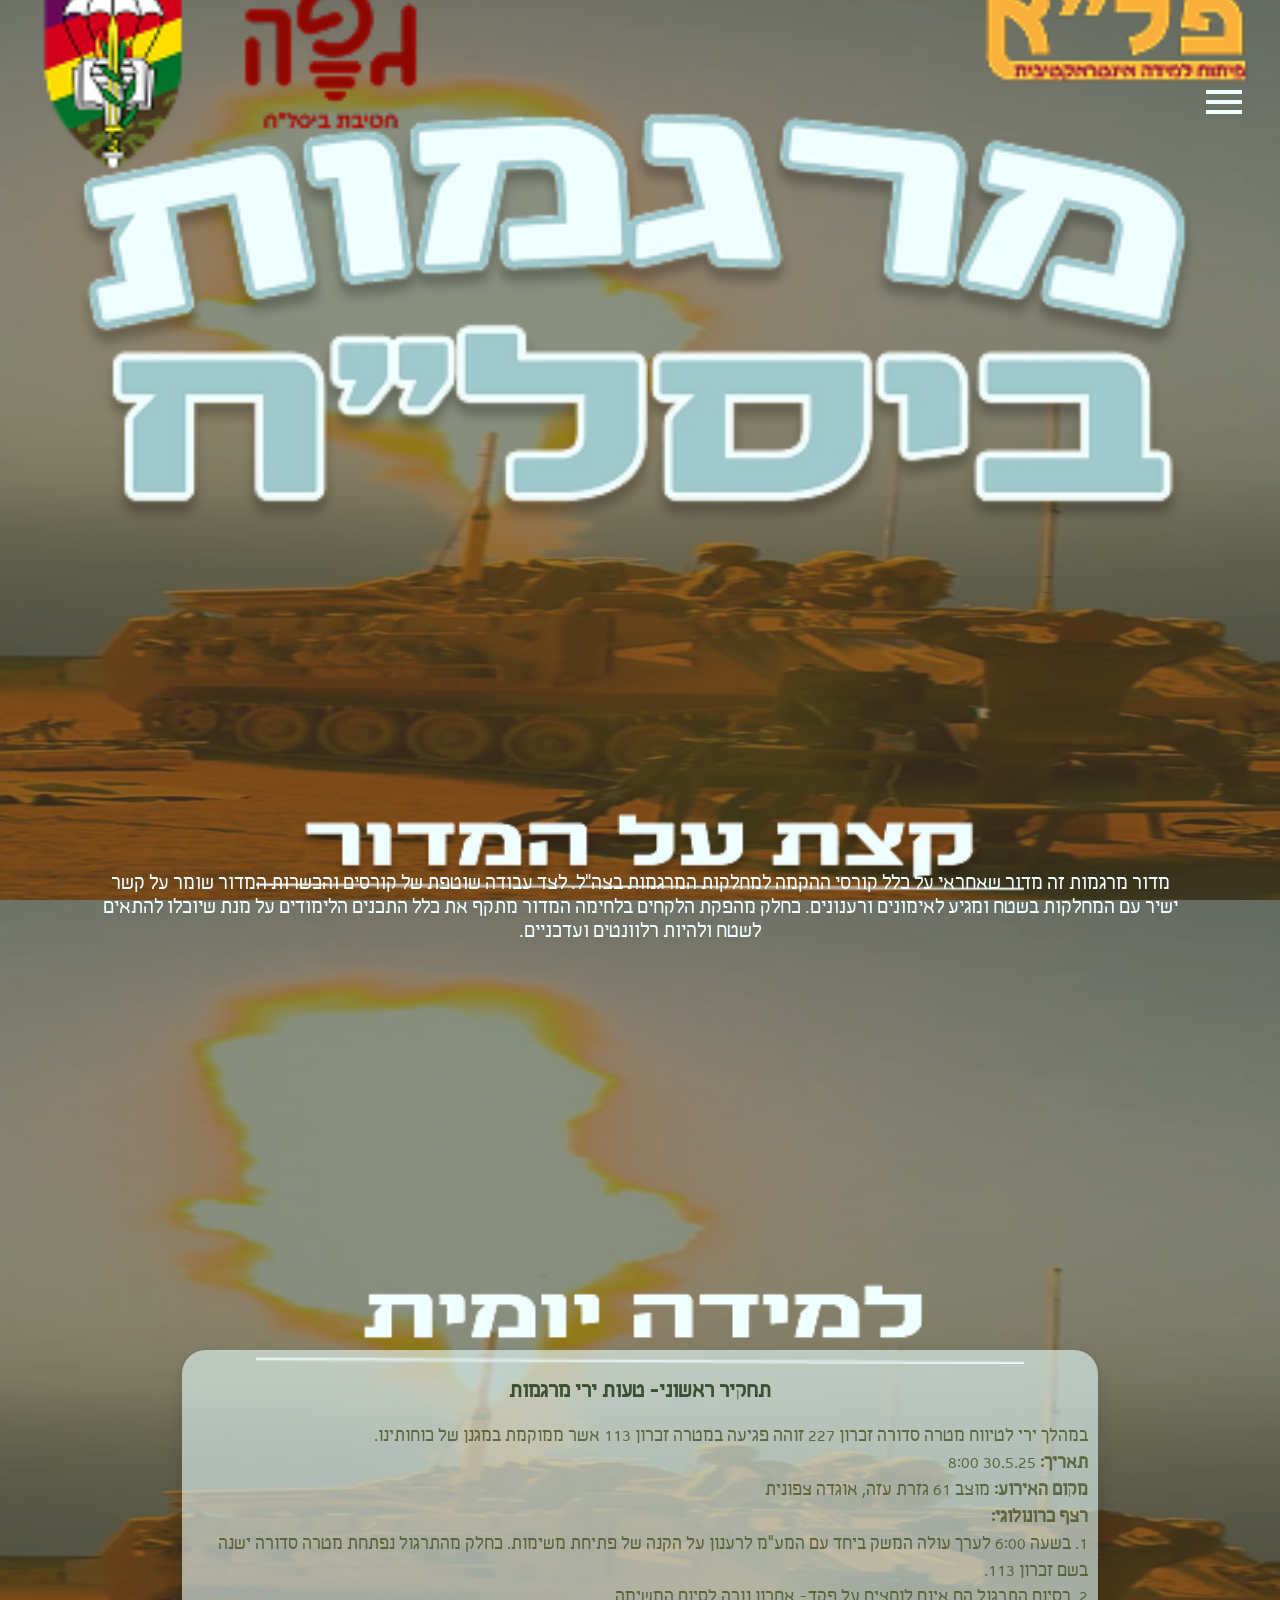
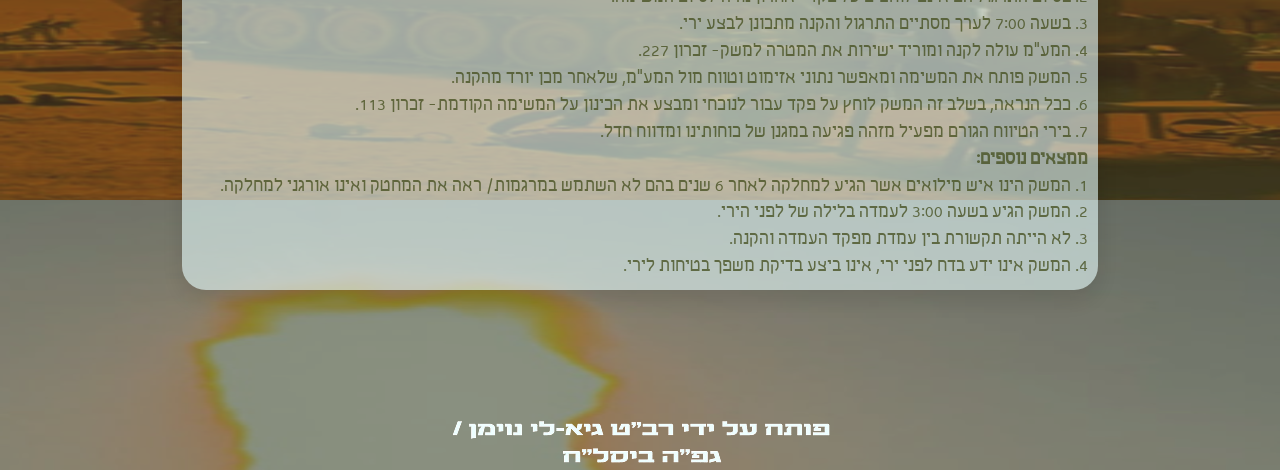
<file: index.html>
<!DOCTYPE html>
<html lang="en">
<head>
  <meta charset="UTF-8">
  <meta name="viewport" content="width=device-width, initial-scale=1.0">
  <title> עמוד בית- אתר מרגמות ביסל"ח</title>
  <link rel="stylesheet" href="index.css">
</head>
<body>
    <img class="navbar" src="assets/elements/logo.png" alt="icon 1">
    <img class="title" src="assets/elements/mainTitle.png" alt="icon 1">
    <img class="byGuylee" src="assets/titles/byGuylee.png" alt="icon 1">
    <div class="explnation">
            <img class="margrmot" src="assets/titles/alittle.png" alt="icon 1">
            <div class="text">מדור מרגמות זה מדור שאחראי על כלל קורסי ההקמה למחלקות המרגמות בצה״ל.
לצד עבודה שוטפת של קורסים והכשרות המדור שומר על קשר ישיר עם המחלקות בשטח ומגיע לאימונים ורענונים.
כחלק מהפקת הלקחים בלחימה המדור מתקף את כלל התכנים הלימודים על מנת שיוכלו להתאים לשטח ולהיות רלוונטים ועדכניים.</div>  
</div>
  <div class="dailyStage">
<img class="dailyTitle" src="assets/titles/daily.png">

    <div id="dailyBox" class="dailyCardBox">

      <h2 id="dailyTitle" class="dailyCardTitle"></h2>

      <div id="dailyText" class="dailyCardText"></div>

    </div>

  </div>
    <button id="menuBtn" class="menuBtn">

<svg id="menuIcon"
xmlns="http://www.w3.org/2000/svg"
viewBox="0 -960 960 960">

<path d="M120-240v-80h720v80H120Zm0-200v-80h720v80H120Zm0-200v-80h720v80H120Z"/>

</svg>

</button>

<div id="overlay"></div>

<nav id="sideMenu">

<a href="index.html">דף הבית</a>

<a href="page1.html">טעויות ירי</a>

<a href="page2.html">מבחני הו"בים</a>

<a href="page3.html">בד״חים</a>

<a href="page4.html">צייר על המרגמה</a>

</nav>
</body>
<script>  
const menuBtn =
document.getElementById("menuBtn");

const sideMenu =
document.getElementById("sideMenu");

const overlay =
document.getElementById("overlay");

menuBtn.addEventListener("click",()=>{

    sideMenu.classList.toggle("active");

    overlay.classList.toggle("active");

    menuBtn.classList.toggle("active");

});

overlay.addEventListener("click",closeMenu);

function closeMenu(){

    sideMenu.classList.remove("active");

    overlay.classList.remove("active");

    menuBtn.classList.remove("active");
}

const dailyCards = [
  {
    title: "תחקיר ראשוני- טעות ירי מרגמות",
    text: ` במהלך ירי לטיווח מטרה סדורה זכרון 227 זוהה פגיעה במטרה זכרון 113 אשר ממוקמת במגנן של כוחותינו.<br>
          <strong>תאריך:</strong> 30.5.25 8:00<br>
          <strong>מקום האירוע:</strong> מוצב 61 גזרת עזה, אוגדה צפונית<br>
          <strong>רצף כרונולוגי:</strong><br>
          1. בשעה 6:00 לערך עולה המשק ביחד עם המע״מ לרענון על הקנה של פתיחת משימות. כחלק מהתרגול נפתחת מטרה סדורה ישנה
          בשם זכרון 113. <br>
          2. ⁠בסיום התרגול הם אינם לוחצים על פקד- אחרון נורה לסיום המשימה. <br>
          3. ⁠בשעה 7:00 לערך מסתיים התרגול והקנה מתכונן לבצע ירי. <br>
          4. ⁠המע״מ עולה לקנה ומוריד ישירות את המטרה למשק- זכרון 227. <br>
          5. ⁠המשק פותח את המשימה ומאפשר נתוני אזימוט וטווח מול המע״מ, שלאחר מכן יורד מהקנה. <br>
          6. ⁠ככל הנראה, בשלב זה המשק לוחץ על פקד עבור לנוכחי ומבצע את הכינון על המשימה הקודמת- זכרון 113.<br>
          7. ⁠בירי הטיווח הגורם מפעיל מזהה פגיעה במגנן של כוחותינו ומדווח חדל.<br>
          <strong>ממצאים נוספים:</strong><br>
          1. המשק הינו איש מילואים אשר הגיע למחלקה לאחר 6 שנים בהם לא השתמש במרגמות/ ראה את המחטק ואינו אורגני
          למחלקה.<br>
          2. ⁠המשק הגיע בשעה 3:00 לעמדה בלילה של לפני הירי.<br>
          3. ⁠לא הייתה תקשורת בין עמדת מפקד העמדה והקנה. <br>
          4. ⁠המשק אינו ידע בדח לפני ירי, אינו ביצע בדיקת משפך בטיחות לירי.<br>
          <strong>תוצאות האירוע:</strong>⁠<br>
          א.נ.א.נ- פגיעה באיזור מגנן של כוחותינו
          ⁠<br>
          <strong>מסקנות ולקחים:</strong>⁠<br>
          1. כשירות של בע״ת כוללת רענון בחצי שנה האחרונה, אחרת אינם כשירים לבצע ירי. ⁠<br>
          2. ⁠על כלל בעלי התפקידים לעבוד על פי בדח. ⁠<br>
          3. ⁠על המשק לוודא את שם המשימה על פי המופיע בטופס ביצוע ירי אל מול שם המטרה שהוריד לו מפקד העמדה. ⁠<br>
          4. ⁠על כל אחד מבעלי התפקידים להוריד משפך בטיחות טרם הירי, בייחוד בעבודה ללא תקשורת נתונים.⁠<br>
`
  },

  {
    title: "  דיווח ראשוני- טעות ירי מרגמות גדוד 97",
    text: `          במהלך ירי לטיווח סטה פצמ״ר 1 קמ דרומה (ארוך יותר)
          .<br>
          <strong>מעורבים:</strong>מחלקת מרגמות 97<br>
          <strong>תאריך:</strong> 12.06.2026 בשעה 5:00 לערך<br>
          <strong>מקום האירוע:</strong> מעבר ארז<br>
          <strong>ממצאי רקע:</strong><br>
          1. מתקבלת פקודה לירי לעבר מטרה סדורה.<br>
          2. מפקד העמדה פותח משימה ושולח אותה לקנה.<br>
          3. פתרון הירי שהמערכת בחרה היה פצמ״ר ט״מ במטען 3/4.<br>
          4. ⁠מתבצע ירי לטיווח ומתקבל תיקון 100 מזרחה.<br>
          5. מפקד העמדה מזין את התיקון ושולח אותו לקנה.<br>
          6. מתבצע ירי נוסף ומתקבלת פגיעה.<br>
          7. לאחר פגיעה נורו 2 פצמ״רים נוספים לתכלית.<br>
          8. לאחר כ20 דקות זוהה כי בירי הפצמ״ר הראשון התקבלה סטייה של 1 קמ דרומה, ארוך יותר.<br>
          <strong>ממצאים נוספים:</strong><br>
          1. ירי לטיווח נעשה בהכוונת תצפיתן אופקי.<br>
          2. הטען הכין את כלל הפצמ״רים יחד לפני ביצוע המשימה.<br>
          <strong>תוצאות האירוע:</strong>⁠<br>
          א.נ.א.נ
          ⁠<br>
          <strong>מסקנות:</strong>⁠<br>
          גורם ישיר-⁠<br>
          תקלה- ספירת מטענים שגויה- נורתה פצצה עם מטען הודף נוסף (4 טבעות במקום 3).⁠<br>
          גורם תורם-⁠<br>
          1. היעדר אישור על כל פצמ״ר בסמוך לירי ע״י מש״ק.⁠<br>
          2. ⁠הכוונה לא מדוייקת בטיווח.⁠<br>
          <strong>לקחים והמלצות:</strong>⁠<br>
          1. עבודה על פי בד״ח בביצוע משימה ובדיקה של כלל הנתונים טרם הירי.⁠<br>
          2. ביצוע סד״פ וידוא מספר מטענים- (טבעות אליי- אליך- הצגה למש״ק).⁠<br>
          3. הגורם המפעיל אש צריך לוודא כי הגורם הצופה אוחז את השטח אליו נורה הפצמ"ר בצורה מלאה.⁠<br>`
  },

  {
    title: "דיווח ראשוני- טעות ירי מרגמות גדוד 7810",
    text: ` במהלך ירי לעבר מטרה סדורה ״ניוקי 200״ זוהתה פגיעה על מטרת ״ניוקי 220״. <br>
          <strong>מעורבים:</strong> מחלקת מרגמות 7810<br>
          <strong>תאריך:</strong> 12.06.2026 בשעה 5:00 לערך<br>
          <strong>מקום האירוע:</strong>מוצב ראול<br>
          <strong>ממצאי רקע:</strong><br>
          1. מע״מ 1 פותח בCF משימה על מטרה סדורה ״ניוקי 200״ עליה עתידיים לבצע ירי למחרת.<br>
          2. בבוקר למחרת מגיע מע״מ 1 כחלק מכוננות עם שחר לCF ולאחר תפעול תקלה פותח מחדש משימה, מע״מ 1 פתח את המשימה על
          מטרה סדורה ״ניוקי 220״.<br>
          3. המחלקה נקראה לבצע ירי לעבר המטרה ״ניוקי 200״.<br>
          4. מע״מ 2 מכין את העמדה לירי ללא ביצוע נוהל הקרא לוידוא שם המשימה/נ.צ מול הקש״א.<br>
          5. מתקבלת פגיעה במטרה ״ניוקי 220״ קרוב לכוחות.<br>
          <strong>ממצאים נוספים:</strong><br>
          1. מפקדי העמדות עברו הסבה למע״מים לפני כחודשיים, ומאז מופעלים.<br>
          <strong>תוצאות האירוע:</strong>⁠<br>
          א.נ.א.נ
          ⁠<br>
          <strong>מסקנות:</strong>⁠<br>
          גורם ישיר-⁠<br>
          תקלה- אי ביצוע נוהל הקרא על שם משימה ונצ משימה בעת פתיחתה ולפני ירי מול הקש״א.⁠<br>
          גורם תורם-⁠<br>
          תקלה- קש״א לא וידא בעת הורדת המשימה ולפני ירי שהמחלקה מבצעת נוהל הקרא.⁠<br>
          <strong>לקחים והמלצות:</strong>⁠<br>
          1. ביצוע נוהל הקרא על שם ונצ משימה מול קש״א בעת פתיחת כל משימה וטרם ביצוע הירי.⁠<br>
          2. ⁠שימוש בנדב״ר תקין ברור ופשוט מונע בלבול בתזמון ובמטרות לירי.⁠<br>
    `
  },
   {
    title: "דיווח ראשוני - טעות ירי מרגמות גדוד 50",
    text: ` במהלך ירי לעבר מטרה סדורה פגע פצמ״ר 1800 מ׳ קצר יותר בקו עמדה מטרה.<br>
          <strong>מעורבים:</strong>מחלקת מרגמות 50<br>
          <strong>תאריך:</strong>25.3.26 בשעה 22:30 <br>
          <strong>מקום האירוע:</strong> לבנון<br>
          <strong>ממצאי רקע:</strong><br>
          1. בשעה 22:15 לערך המע״מ מקבל באדום מטרה ומוריד אותה אל הקנה.<br>
          2. בשעה 22:25 המע”מ מוריד את המשימה אל הקנה.<br>
          3. המע”מ מוודא את בדיקות מנהל האש.<br>
          4. לאחר שליחת המשימה מבצע המע״מ שינוי לפתרון ירי עם פצמ״ר סרבי בטופס עריכת משימה ושולח את המשימה מחדש
          לקנים.<br>
          5. המע״מ לא מדווח דרך ע׳ מע״מ למש״ק בקנה שנעשה שינוי במשימה ושעליו לאשר את השינוי, המש״ק לא מאשר שינוי בלחיצה
          על פקד אשר שינויים.<br>
          6. המע״מ לא מוודא בדיקות מנהל אש בשנית ומתזמן את הקנה לירי.<br>
          7. בשעה 22:40 נאמר באדום למע״מ שהפגיעה יצאה קצרה ב1800 מטר.<br>
          8. המע״מ מוודא אל מול המשק את הפרטים למשימה ומתגלה כי המשימה שהייתה בקנה הייתה המשימה המקורית לפני השינוי וכי
          נורה פצמ״ר שלא תואם את המשימה עם 4 מטענים במקום 6.<br>
          <strong>ממצאים נוספים:</strong><br>
          1. המ״מ עבר קורס מרגמות על מערכת שד״ח 750 ושאר המחלקה סיימה לאחרונה הסבה למערכת גם כן.<br>
          2. למחקלה יש בעיה במזוודת הרחקה ולכן הקשר והעמדת פיקוד אינם נמצאים קרוב אחד לשני.<br>
          <strong>תוצאות האירוע:</strong>⁠<br>
          א.נ.א.נ
          ⁠<br>
          <strong>מסקנות:</strong>⁠<br>
          גורם ישיר- ⁠<br>
          טעות אנוש- אי וידוא אישור שינויים בקנה ואי ביצוע בדיקות מנהל אש לפני ירי.⁠<br>
          גורם תורם-⁠<br>
          עבודה ללא בד״ח ⁠<br>
          <strong>לקחים והמלצות:</strong>⁠<br>
          1. ביצוע ירי ללא בדיקות מנהל אש אסור ומהווה סיכון משמעותי לביצוע טעות ירי ולפגיעה בכוחות בשטח.⁠<br>
          2. על כל בעלי התפקידים לבצע ירי בעבודה רציפה אל מול בד״ח.⁠<br>
          3. העברת מידע בעמדה בעזרת ע מע״מ לצד ביצוע פעולות בשו״ב על מנת לעבוד בתיאום ולהסב את תשומת ליבו של המש״ק
          לשינויים בקנה ולמהלך הירי.⁠<br>`
  },
   {
    title: "דיווח ראשוני- טעות ירי מרגמות גדוד 8130 ",
    text: ` במהלך ירי לטיווח סטה פצמ״ר 900 מ דרומה (ארוך יותר).<br>
          <strong>מעורבים:</strong>מחלקת מרגמות 8130<br>
          <strong>תאריך:</strong> 11.05.2026 בשעה 11:10 <br>
          <strong>מקום האירוע:</strong> מחנה יפתח, זיקים.<br>
          <strong>ממצאי רקע:</strong><br>
          1. מתקבלת פקודה לירי לעבר מטרה סדורה ״אליפלט 11״.<br>
          2. מפקד העמדה (אינו מוסמך מע״מ) פותח משימה ושולח אותה לקנה.<br>
          3. פתרון הירי שהמערכת בחרה היה פצמ״ר ט״מ במטען 4/4.<br>
          4. בהכנה לירי המש״ק בקנה עדכן כי אינו חש בטוב, המע״מ החליט לעלות לקנה ולהחליף אותו.<br>
          5. המע״מ הגדיר את עצמו קנה מנהל אש והתכונן לירי.<br>
          6. הקנה יצא לירי טיווח, התקבל תיקון 100 צפונה.<br>
          7. לאחר קבלת התיקון, המע״מ שהיה בקנה פתח משימה חדשה על אותו הנ״צ.<br>
          8. פתרון הירי שהמערכת בחרה היה פצמ״ר ט״מ במטען 3/4.<br>
          9. הקנה יצא לירי נוסף לקבלת פגיעה.<br>
          10. המע״מ לא שם לב שמספר הטבעות השתנה מהירי הקודם.<br>
          11. הקנה ביצע ירי עם מטען 4/4 כשבמשימה המטען היה 3/4.<br>
          12. התקבלה סטייה של 800 מ דרומה, (900 ארוך יותר).<br>
          <strong>ממצאים נוספים:</strong><br>
          1. המחלקה עלתה לתפיסת כוננות בגזרה והחליפה בעמדה את מחלקת מרגמות מגדוד 9203.<br>
          1. לא נכח בעמדה מפקד עמדה בזמן ירי.<br>
          2. מפקד העמדה שעלה לירות בקנה בתור מש״ק אינו מוסמך מע״מ. <br>
          3. ⁠הטען שלקח חלק בירי לא מוסמך.<br>
          4. לא התבצע אישור נתונים אל מול CF מפקד עמדה.<br>
          5. לא נעשתה עבודה על פי בד״ח לבדיקת כלל הנתונים לפני ירי. <br>
          <strong>תוצאות האירוע:</strong>⁠<br>
          א.נ.י.נ (צד אדום)
          ⁠<br>
          <strong>מסקנות:</strong>⁠<br>
          גורם ישיר:-⁠<br>
          תקלה- עבודה שלא עפ בדח וספירת מטענים שגויה. ⁠<br>
          תקלה- ביצוע ירי ללא מפקד עמדה.⁠<br>
          גורם תורם-⁠<br>
          1. ביצוע ירי ללא השוואת נתונים אל מול מפקד עמדה.⁠<br>
          2. ביצוע ירי ללא מעבר על בד״ח לבדיקת כלל הנתונים טרם יציאת הפצמ״ר.⁠<br>
          3. ⁠ביצוע ירי עם בעלי תפקידים לא מוסמכים.⁠<br>
          <strong>לקחים והמלצות:</strong>⁠<br>
          1. אין אישור לבצע ירי ללא מפקד עמדה.
          2. כלל בעלי התפקידים מחויבים בהסמכה על מנת שיוכלו לבצע ירי.⁠<br>
          3. עבודה על פי בד״ח בביצוע משימה ובדיקה של כלל הנתונים טרם הירי.⁠<br>
        `
  },
   {
    title: "דיווח ראשוני - אירוע פציעת חייל בזמן תפעול איו״ר",
    text: ` בעת תפעול איו״ר ניגש לוחם לחלץ פצמ״ר ותו"כ הפצמ"ר נורה והעיף את החולץ.<br>
          <strong>מעורבים:</strong>מחלקת מרגמות 53<br>
          <strong>תאריך:</strong> 08.04.2026 בשעה 16:15<br>
          <strong>מקום האירוע:</strong> מרחב יראון<br>
          <strong>ממצאי רקע:</strong><br>
          1. התקבלה משימת נפיץ - ירי לטיווח ו7 פצמ״רים לתכלית.<br>
          2. צוות הקנה ביצע ירי טיווח- התקבל דיווח על פגיעה במטרה.<br>
          3. לאחר מכן יצאו לירי תכלית רציף של 7 פצמ״רים נוספים.<br>
          4. 6 פצמ״רים נורו באופן תקין, בפצמ״ר ה7 התקיים איו״ר בעמדה.<br>
          5. הסמל עלה לקנה לעזור בתפעול האיו״ר כמפקד עמדה.<br>
          6. לאחר 7 דקות של המתנה צוות הקנה התכונן לחליצת פצמ״ר.<br>
          7. הסמל והמש״ק וידאו שהנצרה של הקנה נמצאת על מצב נצור לפני חליצת הפצמ״ר.<br>
          8. החייל הכניס את החולץ בצורה סיבובית לקנה.<br>
          9. תוך כדי חליצה הפצמ״ר נורה מהקנה ויצא עם החולץ.<br>
          10. הטען נפצע מההדף או מהמכה וקיבל טיפול ראשוני בעמדה ע״י חובש מהמחלקה.<br>
          <strong>ממצאים נוספים:</strong><br>
          1. החיילים נשארו ממוגנים לאורך כל זמן תפעול האיו״ר עם שכפ״צ, ג׳אנטקס ואטמים.<br>
          2. החיילים ביצעו טפ״ש יום קודם לאירוע- בעת ביצוע הטפ״ש לא הצליחו להזיז את נצרת הירי, כדי לנסות לתקן זאת החליטו
          לשמן את הנצרה בשמנ״ש ולדפוק על הנצרה עם פטיש.<br>
          3. בבדיקה של הקנה לאחר האירוע התברר כי הנצרה תקולה ולא ניתן לנצור את הקנה.<br>
          4. הסמל לא דיווח בקשר שיש איו״ר בעמדה - חוסר יכולת של הגורם המפעיל להבין את שמתרחש בעמדה. <br>
          5. הירי נעשה במטען.<br>
          6.המרגמה הושבתה עד להשלמת החקר הטכני עקב חשש להתפתחות לחצים חריגים במערכת.<br>
          <strong>תוצאות האירוע:</strong>⁠<br>
          א.נ.י.נ- הטען נפצע ממכה או הדף וסובל מחתך בפנים.
          ⁠<br>
          <strong>מסקנות:</strong>⁠<br>
          גורם ישיר- תפעול איו״ר כאשר נצרת ירי תקולה.⁠<br>
          סיבות לתקלה אפשריות לתקלה- בדיקה בחברה לקבלת תשובה וודאית
          1. שימוש בפטיש להזזת נצרת ירי בזמן טפש.⁠<br>
          2. הצטברות לכלוך באזור בימת הנוקר.⁠<br>
          גורם תורם-⁠<br>
          1. אי דיווח על נצרה לא זזה לבוחן בזמן טפ״ש ותפעול ברמת המחלקה בלבד. ⁠<br>
          <strong>לקחים והמלצות:</strong>⁠<br>
          1. יש לדווח לבוחן הגדודי על כל אירוע חריג שמתרחש בעמדה הקשור לכשירות הכלים ולא לבצע ירי במידה ויש חשד לחלק
          תקול בקנה.⁠<br>
          2. בדיקות כשירות כלים ותפעול תקלות מתבצעות ברמת בעלי תפקידים המוסמכים לכך בלבד!!!. במידה ובזמן טפ״ש נתקלים
          בבעיה שאינה בתפעול המחלקה יש ליידע את הגורם האחראי המוסמך - הבוחן. וכן לאכוף זאת גם בעבודה על שאר חלקי המערכת
          (שו״ב וכו’).⁠<br>
          3. הימצאות חובש בעמדה למתן עזרה ראשונה ותרגול פינוי למוכנות במידת הצורך.⁠<br>
`
  },
   {
    title: "דיווח ראשוני- טעות ירי מרגמות גדוד 129",
    text: ` במהלך ירי לטיווח סטה פצמ״ר 400 מ מזרחה מקנה אחד ופצמ״ר נוסף 450 מ מזרחה מקנה שני.<br>
          <strong>מעורבים:</strong>מחלקת מרגמות 129<br>
          <strong>תאריך:</strong>13.03.2026 בשעה 13:29<br>
          <strong>מקום האירוע:</strong> גזרת פארס, רמת הגולן<br>
          <strong>ממצאי רקע:</strong><br>
          1. בהגעה לעמדה המחלקה ביצעה הצפנה ידנית על פי מיקום עצמי שנקלח מאולר (בדיעבד התגלה שהיה מושפע משיבושי
          GPS).<br>
          2. לאחר ההצפנה, המחלקה ביצעה אימון דילוג לעמדה חליפית וחזרה בחזרה לעמדה העיקרית.<br>
          3. במעבר בין העמדות ניווטה המחלקה עם מערכת ניווט תקינה, המיקום העצמי של המחלקה התעדכן בהתאם לדילוג ובחזרה
          לעמדה הראשונה התעדכן למיקום ההתחלתי שהוזן. <br>
          3. לפני הירי המחלקה וידאה מיקום עצמי ומיקומים אגורים של הקנים- כלל הנתונים במערכת נראו תקינים - בהתבסס על
          המיקום העצמי שהוזן לינ״ח. <br>
          4. המחלקה קיבלה אישור לירי בצפייה של מס״ח 474.<br>
          5. הפצמ״ר נצפה 400 מ׳ מהמטרה.<br>
          6. בבדיקות שנעשו בעמדה לא התגלו ממצאים חריגים על המערכת או על אופן ביצוע הירי.<br>
          7. המחלקה עברה לבצע את אותו הירי מקנה אחר.<br>
          8. הפצמ״ר נפל 400-500 מ׳ מהמטרה.<br>
          <strong>ממצאים נוספים:</strong><br>
          1. בגזרה מופעלות הפרעות GPS בשל איום הרוק״ק.<br>
          2. מיקום עצמי להצפנת המערכת נלקח מאולר- שהיה מושפע משיבושי GPS.<br>
          3. לא נעשה שימוש במברק מטאורולוגי בירי.<br>
          4. המחלקה קיבלה 2 קנים מחטיבה אחרת שהגיעו עם חלודה- החיילים בעמדה ניקו ויחד עם בוחן הכשירו אותם.<br>
          5. בוחן תחמושת מהיחידה בדק את הפצמ״רים שהיו מסדרה תקינה ומותרת לשימוש.⁠<br>
          <strong>תוצאות האירוע:</strong>⁠<br>
          א.נ.א.נ
          ⁠<br>
          <strong>גורם תורם:</strong>⁠<br>
          1. אי שימוש במברק מטאורולוגי בעת הירי.⁠<br>
          2. ביצוע ירי מקנים שהגיעו עם הרבה חלודה.⁠<br>
          <strong>לקחים והמלצות:</strong>⁠<br>
          1. וידוא נ.צ עצמי באמצעים בלתי תלויים (תצ״א, מפות, ווידוא מול מכלול גדוד) בפרט במקומות בהם קיימים שיבושי
          GPS.⁠<br>
          2. עבודה על פי בד״ח בכניסה לעמדה ובדיקה של כלל הנתונים טרם הירי. ⁠<br>
          3. הקפדה על שימוש במברק מטאורולוגי לטיוב פגיעות.⁠<br>
          4. ⁠במקרה של טעות ירי יש לחדול ירי בעמדה ולתחקר את האירוע עד לקבלת ממצאים ואישור חזרה לכשירות מביסל״ח.⁠<br>
   

     `
  },
   {
    title: "דיווח ראשוני – טעות ירי מרגמות גדוד 9206",
    text: ` לאחר ירי לטיווח לעבר מטרה סדורה ״בירה 4״ התקבלה סטייה של 900 מ קצר יותר בקו ס״מ.<br>
          <strong>מעורבים:</strong> מחלקת מרגמות 9206<br>
          <strong>תאריך:</strong> 24.2.2025 בשעה 20:23<br>
          <strong>מקום האירוע:</strong> מוצב 61 גזרת עזה, אוגדה צפונית<br>
          <strong>הרכב הכח היורה:</strong>
          מע״מ- א.ב
          מש״ק- ט.ר
          טען- י.ב
          מפעיל- י.ח
          נהג- ר.ד
          נכחו בירי 3 מדריכות ממדור מרגמות במל״י (2 על הקנה ו1 במפקד עמדה) <br>

          <strong>ממצאי רקע:</strong><br>
          1. בשעה 20:23 ירה צוות המרגמות של גדוד 9206 טיווח על מטרה סדורה ״בירה 4״.<br>
          2. לא זוהתה פגיעה בשטח.<br>
          3. עלה דיווח מכוחות כי זיהו נפילה מזרחית למטאור 6.<br>
          4. מבדיקה במכ״ם התקבלה סטייה של 900 מטר פחות בקו ס״מ.<br>
          <strong>ממצאים נוספים:</strong><br>
          1. המחלקה עלתה לתפיסת כוננות בגזרה והחליפה בעמדה את מחלקת מרגמות מגדוד 9203.<br>
          2. המחלקה עברה שבוע קודם לכן הסבה למערכת שד״ח 750 במל״י.<br>
          3. טרם ביצוע ירי חי ראשון של המחלקה עם המערכת החדשה תואם חניכה מול מדור מרגמות במל״י.<br>
          4. ⁠הירי התבצע עם פצמ״ר נפיץ טווח מוגדל במטען 3 ונבדק לפני הירי בחניכת מדריכות.<br>
          5. ⁠בוצעה בעמדה השוואת נתונים לטבלת טווחים של הפצמ״ר בליווי מדריכות מרגמות ממל״י, בבדיקה נראה כי כלל הנתונים
          היו תקינים ולא ידועה סיבת הסטייה.<br>
          6. נבדקו נתוני הירי במערכת אחרת תקינה ועלה כי הנתונים תואמים לנתוני הירי שהתקבלו בפועל וכי אין אינדיקציה לתקלה
          במערכת. <br>
          7. מתחקור כלל בעלי התפקיד שנכחו בירי עולה כי הכוח פעל על פי הסדפ וכי לא קיימת תקלת אנוש.<br>
          8. ⁠הירי בוצע עם פצמ״ר מסדרה 1-25 שגם בעבר היה בה תקלות עם פצמ״רים שנפלו קצר.<br>
          9. ⁠הפצמ״ר נבדק וסווג כתקין ע״י הצוות והוצא מהזביל רק בסמוך לירי.<br>
          10. ⁠כלל הפצמ״רים של המחלקה נבחנו ע״י בוחן תחמושת אוגדה ונמצאו תקינים לאחר הירי.<br>
          11. ⁠לפי חישוב בליסטי, סטייה של 900 מ׳ היא סטייה שנגרמת כתוצאה מירי עם מטען אחד פחות (2 במקום 3).<br>
          <strong>תוצאות האירוע:</strong>⁠<br>
          א.נ.א.נ
          ⁠<br>
          <strong>מסקנות:</strong>⁠<br>
          1. אין תקלת מערכת - נתוני הקנה תקינים.⁠<br>
          2. ⁠הערכת מתחקר - הצוות פעל על פי הסד״פ ולא הייתה תקלת אנוש. וזאת מתוך התחקיר האנושי שבוצע בשטח והעין השלישית
          של המדריכות שנכחו בשטח.⁠<br>
          3. ⁠הערכת מתחקר - ירי פצמ״ר תקול.⁠<br>
          <strong>גורם ישיר:</strong>
          הערכת מתחקר: אמל״ח - פצמ״ר נורה מהקנה עם עוצמת הדף נמוכה מהנדרש.
          <strong>שגיאות ותקלות:</strong>
          1. לאחר טעות הירי, לא בוצעה תחקיר על פי הנוהל והפורמט הנדרש.
          ⁠<br>
          <strong>לקחים והמלצות:</strong>⁠<br>
          1. לעצור שימוש בירי עם הסדרה 1-25.⁠<br>
          2. ⁠לקיים בדיקה ממוקדת במטעני הסדרה 1-25.⁠<br>
          3. ⁠במידה וממשיכים לבצע ירי עם סדרה 1-25 יש לעשות זאת כאשר קו הס״מ נקי לגמרי מכוחות.⁠<br>
          4. ניתן לאשר לצוות להמשיך לבצע ירי היות ולא נמצא פער בכשירות הצוות.⁠<br>
   `
  },

];

function getDailyCardIndex() {
  const now = new Date();
  const seed =
    now.getFullYear() * 1000 +
    now.getMonth() * 100 +
    now.getDate();

  return seed % dailyCards.length;
}

function loadDailyCard() {
  const card = dailyCards[getDailyCardIndex()];

  document.getElementById("dailyTitle").innerHTML = card.title;
  document.getElementById("dailyText").innerHTML = card.text;
}


loadDailyCard();

</script> 

<style>


/* מסך */
.dailyStage {
position: absolute;
    top: 150%;
  height: 60vh;
  width: 80vw;;
    left: 50%;
    transform: translateX(-50%);
  display: flex;
  flex-direction: column;
  align-items: center;
  justify-content: center;
  gap: 20px;
}

כותרת עליונה
.dailyTitleImg {
  width: 60vw;
}

/* הכרטיס */
.dailyCardBox {
  width: 70vw;
  height: 95vh;

  background: #e7fdfea9;
    border-radius: 24px;
    padding: 10px;

    height: 65vh;

    box-shadow: 0 10px 25px rgba(0, 0, 0, 0.12);

    opacity: 0.9;
  
  display: flex;
  flex-direction: column;

  overflow: hidden;
}

/* כותרת בתוך הקלף */
.dailyCardTitle {

    text-align: center;
    color: #304d2f;
    font-size: 1.4rem;

}




/* טקסט */
.dailyCardText {
    height: 100%;
    overflow-y: auto;
    direction: rtl;
    color: #5d6940;  
  line-height: 1.4;
    font-size: 1.2rem;
}
</style>
</html>
</file>
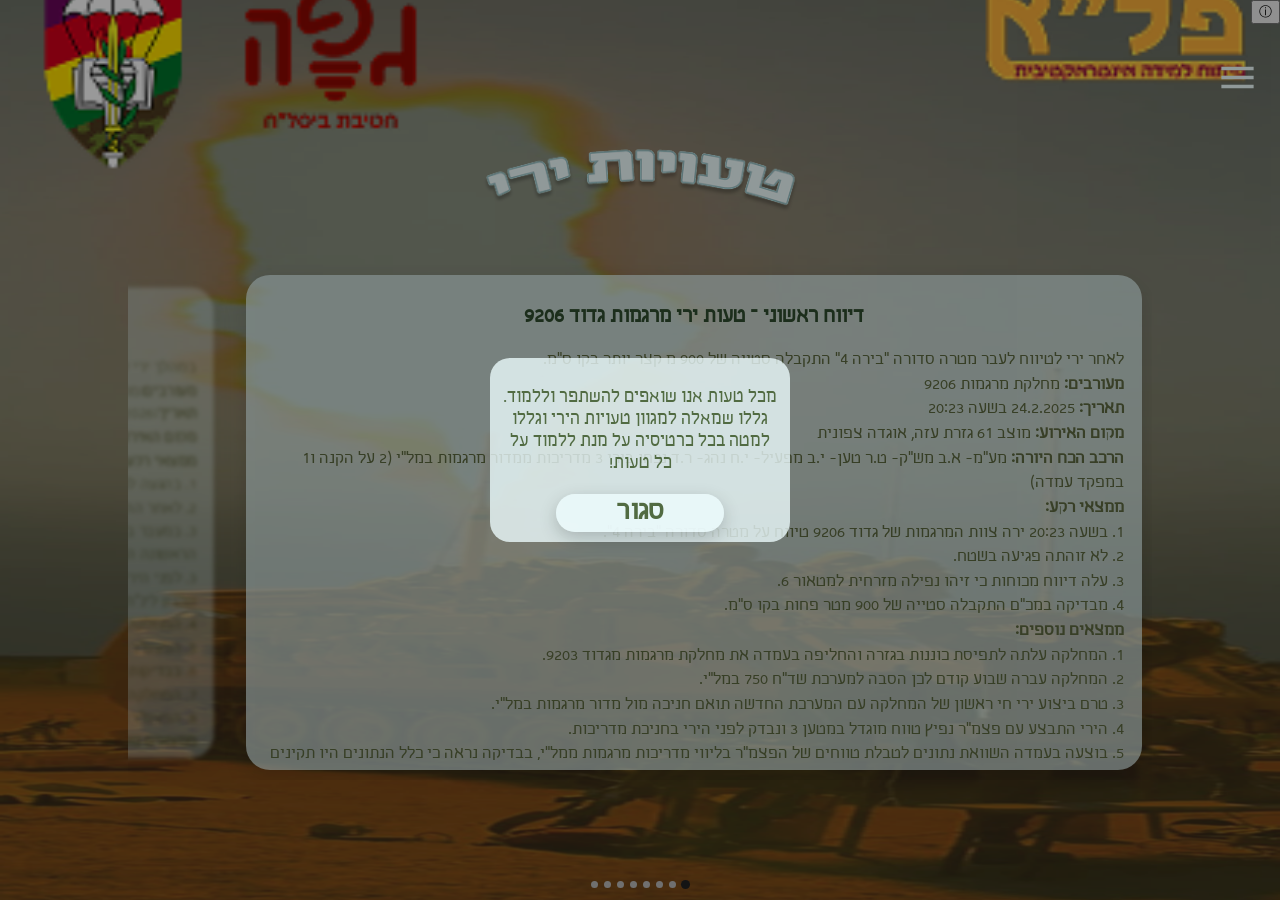
<file: page1.html>
<!DOCTYPE html>
<html lang="en">

<head>
  <meta charset="UTF-8">
  <meta name="viewport" content="width=device-width, initial-scale=1.0">
  <title>טעויות ירי</title>
  <link rel="stylesheet" href="index.css">
</head>

<body>
  <img class="navbar" src="assets/elements/logo.png" alt="icon 1">
  <img class="title" src="assets/elements/shooting.png" alt="icon 1">
  <button id="infoBtn">
    ⓘ
</button>
<div id="infoPopup" class="infoPopup">

    <div class="infoBox">

          <p>
מכל טעות אנו שואפים להשתפר וללמוד. גללו שמאלה למגוון טעויות הירי וגללו למטה בכל כרטיסיה על מנת ללמוד על כל טעות!        </p>
                <button id="closeInfo">סגור</button>



    </div>

</div>
  <div class="cardsWrapper">
    <div class="cardsTrack">

      <div class="card">
        <h2>דיווח ראשוני – טעות ירי מרגמות גדוד 9206
        </h2>
        <div class="cardContent">
          לאחר ירי לטיווח לעבר מטרה סדורה ״בירה 4״ התקבלה סטייה של 900 מ קצר יותר בקו ס״מ.<br>
          <strong>מעורבים:</strong> מחלקת מרגמות 9206<br>
          <strong>תאריך:</strong> 24.2.2025 בשעה 20:23<br>
          <strong>מקום האירוע:</strong> מוצב 61 גזרת עזה, אוגדה צפונית<br>
          <strong>הרכב הכח היורה:</strong>
          מע״מ- א.ב
          מש״ק- ט.ר
          טען- י.ב
          מפעיל- י.ח
          נהג- ר.ד
          נכחו בירי 3 מדריכות ממדור מרגמות במל״י (2 על הקנה ו1 במפקד עמדה) <br>

          <strong>ממצאי רקע:</strong><br>
          1. בשעה 20:23 ירה צוות המרגמות של גדוד 9206 טיווח על מטרה סדורה ״בירה 4״.<br>
          2. לא זוהתה פגיעה בשטח.<br>
          3. עלה דיווח מכוחות כי זיהו נפילה מזרחית למטאור 6.<br>
          4. מבדיקה במכ״ם התקבלה סטייה של 900 מטר פחות בקו ס״מ.<br>
          <strong>ממצאים נוספים:</strong><br>
          1. המחלקה עלתה לתפיסת כוננות בגזרה והחליפה בעמדה את מחלקת מרגמות מגדוד 9203.<br>
          2. המחלקה עברה שבוע קודם לכן הסבה למערכת שד״ח 750 במל״י.<br>
          3. טרם ביצוע ירי חי ראשון של המחלקה עם המערכת החדשה תואם חניכה מול מדור מרגמות במל״י.<br>
          4. ⁠הירי התבצע עם פצמ״ר נפיץ טווח מוגדל במטען 3 ונבדק לפני הירי בחניכת מדריכות.<br>
          5. ⁠בוצעה בעמדה השוואת נתונים לטבלת טווחים של הפצמ״ר בליווי מדריכות מרגמות ממל״י, בבדיקה נראה כי כלל הנתונים
          היו תקינים ולא ידועה סיבת הסטייה.<br>
          6. נבדקו נתוני הירי במערכת אחרת תקינה ועלה כי הנתונים תואמים לנתוני הירי שהתקבלו בפועל וכי אין אינדיקציה לתקלה
          במערכת. <br>
          7. מתחקור כלל בעלי התפקיד שנכחו בירי עולה כי הכוח פעל על פי הסדפ וכי לא קיימת תקלת אנוש.<br>
          8. ⁠הירי בוצע עם פצמ״ר מסדרה 1-25 שגם בעבר היה בה תקלות עם פצמ״רים שנפלו קצר.<br>
          9. ⁠הפצמ״ר נבדק וסווג כתקין ע״י הצוות והוצא מהזביל רק בסמוך לירי.<br>
          10. ⁠כלל הפצמ״רים של המחלקה נבחנו ע״י בוחן תחמושת אוגדה ונמצאו תקינים לאחר הירי.<br>
          11. ⁠לפי חישוב בליסטי, סטייה של 900 מ׳ היא סטייה שנגרמת כתוצאה מירי עם מטען אחד פחות (2 במקום 3).<br>
          <strong>תוצאות האירוע:</strong>⁠<br>
          א.נ.א.נ
          ⁠<br>
          <strong>מסקנות:</strong>⁠<br>
          1. אין תקלת מערכת - נתוני הקנה תקינים.⁠<br>
          2. ⁠הערכת מתחקר - הצוות פעל על פי הסד״פ ולא הייתה תקלת אנוש. וזאת מתוך התחקיר האנושי שבוצע בשטח והעין השלישית
          של המדריכות שנכחו בשטח.⁠<br>
          3. ⁠הערכת מתחקר - ירי פצמ״ר תקול.⁠<br>
          <strong>גורם ישיר:</strong>
          הערכת מתחקר: אמל״ח - פצמ״ר נורה מהקנה עם עוצמת הדף נמוכה מהנדרש.
          <strong>שגיאות ותקלות:</strong>
          1. לאחר טעות הירי, לא בוצעה תחקיר על פי הנוהל והפורמט הנדרש.
          ⁠<br>
          <strong>לקחים והמלצות:</strong>⁠<br>
          1. לעצור שימוש בירי עם הסדרה 1-25.⁠<br>
          2. ⁠לקיים בדיקה ממוקדת במטעני הסדרה 1-25.⁠<br>
          3. ⁠במידה וממשיכים לבצע ירי עם סדרה 1-25 יש לעשות זאת כאשר קו הס״מ נקי לגמרי מכוחות.⁠<br>
          4. ניתן לאשר לצוות להמשיך לבצע ירי היות ולא נמצא פער בכשירות הצוות.⁠<br>
        </div>
      </div>

      <div class="card">
        <h2>דיווח ראשוני- טעות ירי מרגמות גדוד 129</h2>
        <div class="cardContent">
          במהלך ירי לטיווח סטה פצמ״ר 400 מ מזרחה מקנה אחד ופצמ״ר נוסף 450 מ מזרחה מקנה שני.<br>
          <strong>מעורבים:</strong>מחלקת מרגמות 129<br>
          <strong>תאריך:</strong>13.03.2026 בשעה 13:29<br>
          <strong>מקום האירוע:</strong> גזרת פארס, רמת הגולן<br>
          <strong>ממצאי רקע:</strong><br>
          1. בהגעה לעמדה המחלקה ביצעה הצפנה ידנית על פי מיקום עצמי שנקלח מאולר (בדיעבד התגלה שהיה מושפע משיבושי
          GPS).<br>
          2. לאחר ההצפנה, המחלקה ביצעה אימון דילוג לעמדה חליפית וחזרה בחזרה לעמדה העיקרית.<br>
          3. במעבר בין העמדות ניווטה המחלקה עם מערכת ניווט תקינה, המיקום העצמי של המחלקה התעדכן בהתאם לדילוג ובחזרה
          לעמדה הראשונה התעדכן למיקום ההתחלתי שהוזן. <br>
          3. לפני הירי המחלקה וידאה מיקום עצמי ומיקומים אגורים של הקנים- כלל הנתונים במערכת נראו תקינים - בהתבסס על
          המיקום העצמי שהוזן לינ״ח. <br>
          4. המחלקה קיבלה אישור לירי בצפייה של מס״ח 474.<br>
          5. הפצמ״ר נצפה 400 מ׳ מהמטרה.<br>
          6. בבדיקות שנעשו בעמדה לא התגלו ממצאים חריגים על המערכת או על אופן ביצוע הירי.<br>
          7. המחלקה עברה לבצע את אותו הירי מקנה אחר.<br>
          8. הפצמ״ר נפל 400-500 מ׳ מהמטרה.<br>
          <strong>ממצאים נוספים:</strong><br>
          1. בגזרה מופעלות הפרעות GPS בשל איום הרוק״ק.<br>
          2. מיקום עצמי להצפנת המערכת נלקח מאולר- שהיה מושפע משיבושי GPS.<br>
          3. לא נעשה שימוש במברק מטאורולוגי בירי.<br>
          4. המחלקה קיבלה 2 קנים מחטיבה אחרת שהגיעו עם חלודה- החיילים בעמדה ניקו ויחד עם בוחן הכשירו אותם.<br>
          5. בוחן תחמושת מהיחידה בדק את הפצמ״רים שהיו מסדרה תקינה ומותרת לשימוש.⁠<br>
          <strong>תוצאות האירוע:</strong>⁠<br>
          א.נ.א.נ
          ⁠<br>
          <strong>גורם תורם:</strong>⁠<br>
          1. אי שימוש במברק מטאורולוגי בעת הירי.⁠<br>
          2. ביצוע ירי מקנים שהגיעו עם הרבה חלודה.⁠<br>
          <strong>לקחים והמלצות:</strong>⁠<br>
          1. וידוא נ.צ עצמי באמצעים בלתי תלויים (תצ״א, מפות, ווידוא מול מכלול גדוד) בפרט במקומות בהם קיימים שיבושי
          GPS.⁠<br>
          2. עבודה על פי בד״ח בכניסה לעמדה ובדיקה של כלל הנתונים טרם הירי. ⁠<br>
          3. הקפדה על שימוש במברק מטאורולוגי לטיוב פגיעות.⁠<br>
          4. ⁠במקרה של טעות ירי יש לחדול ירי בעמדה ולתחקר את האירוע עד לקבלת ממצאים ואישור חזרה לכשירות מביסל״ח.⁠<br>
        </div>
      </div>

      <div class="card">
        <h2>דיווח ראשוני - אירוע פציעת חייל בזמן תפעול איו״ר</h2>
        <div class="cardContent">
          בעת תפעול איו״ר ניגש לוחם לחלץ פצמ״ר ותו"כ הפצמ"ר נורה והעיף את החולץ.<br>
          <strong>מעורבים:</strong>מחלקת מרגמות 53<br>
          <strong>תאריך:</strong> 08.04.2026 בשעה 16:15<br>
          <strong>מקום האירוע:</strong> מרחב יראון<br>
          <strong>ממצאי רקע:</strong><br>
          1. התקבלה משימת נפיץ - ירי לטיווח ו7 פצמ״רים לתכלית.<br>
          2. צוות הקנה ביצע ירי טיווח- התקבל דיווח על פגיעה במטרה.<br>
          3. לאחר מכן יצאו לירי תכלית רציף של 7 פצמ״רים נוספים.<br>
          4. 6 פצמ״רים נורו באופן תקין, בפצמ״ר ה7 התקיים איו״ר בעמדה.<br>
          5. הסמל עלה לקנה לעזור בתפעול האיו״ר כמפקד עמדה.<br>
          6. לאחר 7 דקות של המתנה צוות הקנה התכונן לחליצת פצמ״ר.<br>
          7. הסמל והמש״ק וידאו שהנצרה של הקנה נמצאת על מצב נצור לפני חליצת הפצמ״ר.<br>
          8. החייל הכניס את החולץ בצורה סיבובית לקנה.<br>
          9. תוך כדי חליצה הפצמ״ר נורה מהקנה ויצא עם החולץ.<br>
          10. הטען נפצע מההדף או מהמכה וקיבל טיפול ראשוני בעמדה ע״י חובש מהמחלקה.<br>
          <strong>ממצאים נוספים:</strong><br>
          1. החיילים נשארו ממוגנים לאורך כל זמן תפעול האיו״ר עם שכפ״צ, ג׳אנטקס ואטמים.<br>
          2. החיילים ביצעו טפ״ש יום קודם לאירוע- בעת ביצוע הטפ״ש לא הצליחו להזיז את נצרת הירי, כדי לנסות לתקן זאת החליטו
          לשמן את הנצרה בשמנ״ש ולדפוק על הנצרה עם פטיש.<br>
          3. בבדיקה של הקנה לאחר האירוע התברר כי הנצרה תקולה ולא ניתן לנצור את הקנה.<br>
          4. הסמל לא דיווח בקשר שיש איו״ר בעמדה - חוסר יכולת של הגורם המפעיל להבין את שמתרחש בעמדה. <br>
          5. הירי נעשה במטען.<br>
          6.המרגמה הושבתה עד להשלמת החקר הטכני עקב חשש להתפתחות לחצים חריגים במערכת.<br>
          <strong>תוצאות האירוע:</strong>⁠<br>
          א.נ.י.נ- הטען נפצע ממכה או הדף וסובל מחתך בפנים.
          ⁠<br>
          <strong>מסקנות:</strong>⁠<br>
          גורם ישיר- תפעול איו״ר כאשר נצרת ירי תקולה.⁠<br>
          סיבות לתקלה אפשריות לתקלה- בדיקה בחברה לקבלת תשובה וודאית
          1. שימוש בפטיש להזזת נצרת ירי בזמן טפש.⁠<br>
          2. הצטברות לכלוך באזור בימת הנוקר.⁠<br>
          גורם תורם-⁠<br>
          1. אי דיווח על נצרה לא זזה לבוחן בזמן טפ״ש ותפעול ברמת המחלקה בלבד. ⁠<br>
          <strong>לקחים והמלצות:</strong>⁠<br>
          1. יש לדווח לבוחן הגדודי על כל אירוע חריג שמתרחש בעמדה הקשור לכשירות הכלים ולא לבצע ירי במידה ויש חשד לחלק
          תקול בקנה.⁠<br>
          2. בדיקות כשירות כלים ותפעול תקלות מתבצעות ברמת בעלי תפקידים המוסמכים לכך בלבד!!!. במידה ובזמן טפ״ש נתקלים
          בבעיה שאינה בתפעול המחלקה יש ליידע את הגורם האחראי המוסמך - הבוחן. וכן לאכוף זאת גם בעבודה על שאר חלקי המערכת
          (שו״ב וכו’).⁠<br>
          3. הימצאות חובש בעמדה למתן עזרה ראשונה ותרגול פינוי למוכנות במידת הצורך.⁠<br>
        </div>
      </div>
      <div class="card">
        <h2>דיווח ראשוני- טעות ירי מרגמות גדוד 8130 </h2>
        <div class="cardContent">
          במהלך ירי לטיווח סטה פצמ״ר 900 מ דרומה (ארוך יותר).<br>
          <strong>מעורבים:</strong>מחלקת מרגמות 8130<br>
          <strong>תאריך:</strong> 11.05.2026 בשעה 11:10 <br>
          <strong>מקום האירוע:</strong> מחנה יפתח, זיקים.<br>
          <strong>ממצאי רקע:</strong><br>
          1. מתקבלת פקודה לירי לעבר מטרה סדורה ״אליפלט 11״.<br>
          2. מפקד העמדה (אינו מוסמך מע״מ) פותח משימה ושולח אותה לקנה.<br>
          3. פתרון הירי שהמערכת בחרה היה פצמ״ר ט״מ במטען 4/4.<br>
          4. בהכנה לירי המש״ק בקנה עדכן כי אינו חש בטוב, המע״מ החליט לעלות לקנה ולהחליף אותו.<br>
          5. המע״מ הגדיר את עצמו קנה מנהל אש והתכונן לירי.<br>
          6. הקנה יצא לירי טיווח, התקבל תיקון 100 צפונה.<br>
          7. לאחר קבלת התיקון, המע״מ שהיה בקנה פתח משימה חדשה על אותו הנ״צ.<br>
          8. פתרון הירי שהמערכת בחרה היה פצמ״ר ט״מ במטען 3/4.<br>
          9. הקנה יצא לירי נוסף לקבלת פגיעה.<br>
          10. המע״מ לא שם לב שמספר הטבעות השתנה מהירי הקודם.<br>
          11. הקנה ביצע ירי עם מטען 4/4 כשבמשימה המטען היה 3/4.<br>
          12. התקבלה סטייה של 800 מ דרומה, (900 ארוך יותר).<br>
          <strong>ממצאים נוספים:</strong><br>
          1. המחלקה עלתה לתפיסת כוננות בגזרה והחליפה בעמדה את מחלקת מרגמות מגדוד 9203.<br>
          1. לא נכח בעמדה מפקד עמדה בזמן ירי.<br>
          2. מפקד העמדה שעלה לירות בקנה בתור מש״ק אינו מוסמך מע״מ. <br>
          3. ⁠הטען שלקח חלק בירי לא מוסמך.<br>
          4. לא התבצע אישור נתונים אל מול CF מפקד עמדה.<br>
          5. לא נעשתה עבודה על פי בד״ח לבדיקת כלל הנתונים לפני ירי. <br>
          <strong>תוצאות האירוע:</strong>⁠<br>
          א.נ.י.נ (צד אדום)
          ⁠<br>
          <strong>מסקנות:</strong>⁠<br>
          גורם ישיר:-⁠<br>
          תקלה- עבודה שלא עפ בדח וספירת מטענים שגויה. ⁠<br>
          תקלה- ביצוע ירי ללא מפקד עמדה.⁠<br>
          גורם תורם-⁠<br>
          1. ביצוע ירי ללא השוואת נתונים אל מול מפקד עמדה.⁠<br>
          2. ביצוע ירי ללא מעבר על בד״ח לבדיקת כלל הנתונים טרם יציאת הפצמ״ר.⁠<br>
          3. ⁠ביצוע ירי עם בעלי תפקידים לא מוסמכים.⁠<br>

          <strong>לקחים והמלצות:</strong>⁠<br>
          1. אין אישור לבצע ירי ללא מפקד עמדה. ⁠<br>
          2. כלל בעלי התפקידים מחויבים בהסמכה על מנת שיוכלו לבצע ירי.⁠<br>
          3. עבודה על פי בד״ח בביצוע משימה ובדיקה של כלל הנתונים טרם הירי.⁠<br>
        </div>
      </div>

      <div class="card">
        <h2>דיווח ראשוני - טעות ירי מרגמות גדוד 50
        </h2>
        <div class="cardContent">
          במהלך ירי לעבר מטרה סדורה פגע פצמ״ר 1800 מ׳ קצר יותר בקו עמדה מטרה.<br>
          <strong>מעורבים:</strong>מחלקת מרגמות 50<br>
          <strong>תאריך:</strong>25.3.26 בשעה 22:30 <br>
          <strong>מקום האירוע:</strong> לבנון<br>
          <strong>ממצאי רקע:</strong><br>
          1. בשעה 22:15 לערך המע״מ מקבל באדום מטרה ומוריד אותה אל הקנה.<br>
          2. בשעה 22:25 המע”מ מוריד את המשימה אל הקנה.<br>
          3. המע”מ מוודא את בדיקות מנהל האש.<br>
          4. לאחר שליחת המשימה מבצע המע״מ שינוי לפתרון ירי עם פצמ״ר סרבי בטופס עריכת משימה ושולח את המשימה מחדש
          לקנים.<br>
          5. המע״מ לא מדווח דרך ע׳ מע״מ למש״ק בקנה שנעשה שינוי במשימה ושעליו לאשר את השינוי, המש״ק לא מאשר שינוי בלחיצה
          על פקד אשר שינויים.<br>
          6. המע״מ לא מוודא בדיקות מנהל אש בשנית ומתזמן את הקנה לירי.<br>
          7. בשעה 22:40 נאמר באדום למע״מ שהפגיעה יצאה קצרה ב1800 מטר.<br>
          8. המע״מ מוודא אל מול המשק את הפרטים למשימה ומתגלה כי המשימה שהייתה בקנה הייתה המשימה המקורית לפני השינוי וכי
          נורה פצמ״ר שלא תואם את המשימה עם 4 מטענים במקום 6.<br>
          <strong>ממצאים נוספים:</strong><br>
          1. המ״מ עבר קורס מרגמות על מערכת שד״ח 750 ושאר המחלקה סיימה לאחרונה הסבה למערכת גם כן.<br>
          2. למחקלה יש בעיה במזוודת הרחקה ולכן הקשר והעמדת פיקוד אינם נמצאים קרוב אחד לשני.<br>
          <strong>תוצאות האירוע:</strong>⁠<br>
          א.נ.א.נ
          ⁠<br>
          <strong>מסקנות:</strong>⁠<br>
          גורם ישיר- ⁠<br>
          טעות אנוש- אי וידוא אישור שינויים בקנה ואי ביצוע בדיקות מנהל אש לפני ירי.⁠<br>
          גורם תורם-⁠<br>
          עבודה ללא בד״ח ⁠<br>
          <strong>לקחים והמלצות:</strong>⁠<br>
          1. ביצוע ירי ללא בדיקות מנהל אש אסור ומהווה סיכון משמעותי לביצוע טעות ירי ולפגיעה בכוחות בשטח.⁠<br>
          2. על כל בעלי התפקידים לבצע ירי בעבודה רציפה אל מול בד״ח.⁠<br>
          3. העברת מידע בעמדה בעזרת ע מע״מ לצד ביצוע פעולות בשו״ב על מנת לעבוד בתיאום ולהסב את תשומת ליבו של המש״ק
          לשינויים בקנה ולמהלך הירי.⁠<br>
        </div>
      </div>
      <div class="card">
        <h2>דיווח ראשוני- טעות ירי מרגמות גדוד 7810
        </h2>
        <div class="cardContent">
          במהלך ירי לעבר מטרה סדורה ״ניוקי 200״ זוהתה פגיעה על מטרת ״ניוקי 220״. <br>
          <strong>מעורבים:</strong> מחלקת מרגמות 7810<br>
          <strong>תאריך:</strong> 12.06.2026 בשעה 5:00 לערך<br>
          <strong>מקום האירוע:</strong>מוצב ראול<br>
          <strong>ממצאי רקע:</strong><br>
          1. מע״מ 1 פותח בCF משימה על מטרה סדורה ״ניוקי 200״ עליה עתידיים לבצע ירי למחרת.<br>
          2. בבוקר למחרת מגיע מע״מ 1 כחלק מכוננות עם שחר לCF ולאחר תפעול תקלה פותח מחדש משימה, מע״מ 1 פתח את המשימה על
          מטרה סדורה ״ניוקי 220״.<br>
          3. המחלקה נקראה לבצע ירי לעבר המטרה ״ניוקי 200״.<br>
          4. מע״מ 2 מכין את העמדה לירי ללא ביצוע נוהל הקרא לוידוא שם המשימה/נ.צ מול הקש״א.<br>
          5. מתקבלת פגיעה במטרה ״ניוקי 220״ קרוב לכוחות.<br>
          <strong>ממצאים נוספים:</strong><br>
          1. מפקדי העמדות עברו הסבה למע״מים לפני כחודשיים, ומאז מופעלים.<br>
          <strong>תוצאות האירוע:</strong>⁠<br>
          א.נ.א.נ
          ⁠<br>
          <strong>מסקנות:</strong>⁠<br>
          גורם ישיר-⁠<br>
          תקלה- אי ביצוע נוהל הקרא על שם משימה ונצ משימה בעת פתיחתה ולפני ירי מול הקש״א.⁠<br>
          גורם תורם-⁠<br>
          תקלה- קש״א לא וידא בעת הורדת המשימה ולפני ירי שהמחלקה מבצעת נוהל הקרא.⁠<br>
          <strong>לקחים והמלצות:</strong>⁠<br>
          1. ביצוע נוהל הקרא על שם ונצ משימה מול קש״א בעת פתיחת כל משימה וטרם ביצוע הירי.⁠<br>
          2. ⁠שימוש בנדב״ר תקין ברור ופשוט מונע בלבול בתזמון ובמטרות לירי.⁠<br>
        </div>
      </div>
      <div class="card">
        <h2>דיווח ראשוני- טעות ירי מרגמות גדוד 97
        </h2>
        <div class="cardContent">
          במהלך ירי לטיווח סטה פצמ״ר 1 קמ דרומה (ארוך יותר)
          .<br>
          <strong>מעורבים:</strong>מחלקת מרגמות 97<br>
          <strong>תאריך:</strong> 12.06.2026 בשעה 5:00 לערך<br>
          <strong>מקום האירוע:</strong> מעבר ארז<br>
          <strong>ממצאי רקע:</strong><br>
          1. מתקבלת פקודה לירי לעבר מטרה סדורה.<br>
          2. מפקד העמדה פותח משימה ושולח אותה לקנה.<br>
          3. פתרון הירי שהמערכת בחרה היה פצמ״ר ט״מ במטען 3/4.<br>
          4. ⁠מתבצע ירי לטיווח ומתקבל תיקון 100 מזרחה.<br>
          5. מפקד העמדה מזין את התיקון ושולח אותו לקנה.<br>
          6. מתבצע ירי נוסף ומתקבלת פגיעה.<br>
          7. לאחר פגיעה נורו 2 פצמ״רים נוספים לתכלית.<br>
          8. לאחר כ20 דקות זוהה כי בירי הפצמ״ר הראשון התקבלה סטייה של 1 קמ דרומה, ארוך יותר.<br>
          <strong>ממצאים נוספים:</strong><br>
          1. ירי לטיווח נעשה בהכוונת תצפיתן אופקי.<br>
          2. הטען הכין את כלל הפצמ״רים יחד לפני ביצוע המשימה.<br>
          <strong>תוצאות האירוע:</strong>⁠<br>
          א.נ.א.נ
          ⁠<br>
          <strong>מסקנות:</strong>⁠<br>
          גורם ישיר-⁠<br>
          תקלה- ספירת מטענים שגויה- נורתה פצצה עם מטען הודף נוסף (4 טבעות במקום 3).⁠<br>
          גורם תורם-⁠<br>
          1. היעדר אישור על כל פצמ״ר בסמוך לירי ע״י מש״ק.⁠<br>
          2. ⁠הכוונה לא מדוייקת בטיווח.⁠<br>
          <strong>לקחים והמלצות:</strong>⁠<br>
          1. עבודה על פי בד״ח בביצוע משימה ובדיקה של כלל הנתונים טרם הירי.⁠<br>
          2. ביצוע סד״פ וידוא מספר מטענים- (טבעות אליי- אליך- הצגה למש״ק).⁠<br>
          3. הגורם המפעיל אש צריך לוודא כי הגורם הצופה אוחז את השטח אליו נורה הפצמ"ר בצורה מלאה.⁠<br>
        </div>
      </div>
      <div class="card">
        <h2>תחקיר ראשוני- טעות ירי מרגמות
        </h2>
        <div class="cardContent">
          במהלך ירי לטיווח מטרה סדורה זכרון 227 זוהה פגיעה במטרה זכרון 113 אשר ממוקמת במגנן של כוחותינו.<br>
          <strong>תאריך:</strong> 30.5.25 8:00<br>
          <strong>מקום האירוע:</strong> מוצב 61 גזרת עזה, אוגדה צפונית<br>
          <strong>רצף כרונולוגי:</strong><br>
          1. בשעה 6:00 לערך עולה המשק ביחד עם המע״מ לרענון על הקנה של פתיחת משימות. כחלק מהתרגול נפתחת מטרה סדורה ישנה
          בשם זכרון 113. <br>
          2. ⁠בסיום התרגול הם אינם לוחצים על פקד- אחרון נורה לסיום המשימה. <br>
          3. ⁠בשעה 7:00 לערך מסתיים התרגול והקנה מתכונן לבצע ירי. <br>
          4. ⁠המע״מ עולה לקנה ומוריד ישירות את המטרה למשק- זכרון 227. <br>
          5. ⁠המשק פותח את המשימה ומאפשר נתוני אזימוט וטווח מול המע״מ, שלאחר מכן יורד מהקנה. <br>
          6. ⁠ככל הנראה, בשלב זה המשק לוחץ על פקד עבור לנוכחי ומבצע את הכינון על המשימה הקודמת- זכרון 113.<br>
          7. ⁠בירי הטיווח הגורם מפעיל מזהה פגיעה במגנן של כוחותינו ומדווח חדל.<br>
          <strong>ממצאים נוספים:</strong><br>
          1. המשק הינו איש מילואים אשר הגיע למחלקה לאחר 6 שנים בהם לא השתמש במרגמות/ ראה את המחטק ואינו אורגני
          למחלקה.<br>
          2. ⁠המשק הגיע בשעה 3:00 לעמדה בלילה של לפני הירי.<br>
          3. ⁠לא הייתה תקשורת בין עמדת מפקד העמדה והקנה. <br>
          4. ⁠המשק אינו ידע בדח לפני ירי, אינו ביצע בדיקת משפך בטיחות לירי.<br>
          <strong>תוצאות האירוע:</strong>⁠<br>
          א.נ.א.נ- פגיעה באיזור מגנן של כוחותינו
          ⁠<br>
          <strong>מסקנות ולקחים:</strong>⁠<br>
          1. כשירות של בע״ת כוללת רענון בחצי שנה האחרונה, אחרת אינם כשירים לבצע ירי. ⁠<br>
          2. ⁠על כלל בעלי התפקידים לעבוד על פי בדח. ⁠<br>
          3. ⁠על המשק לוודא את שם המשימה על פי המופיע בטופס ביצוע ירי אל מול שם המטרה שהוריד לו מפקד העמדה. ⁠<br>
          4. ⁠על כל אחד מבעלי התפקידים להוריד משפך בטיחות טרם הירי, בייחוד בעבודה ללא תקשורת נתונים.⁠<br>

        </div>
        <!-- <div class="card">
      <h2>כותרת 3</h2>
      <div class="cardContent">
לאחר ירי לטיווח לעבר מטרה סדורה ״בירה 4״ התקבלה סטייה של 900 מ קצר יותר בקו ס״מ.<br>
<strong>מעורבים:</strong> מחלקת מרגמות 9206<br>
<strong>תאריך:</strong> 24.2.2025 בשעה 20:23<br>
<strong>מקום האירוע:</strong> מוצב 61 גזרת עזה, אוגדה צפונית<br>
<strong>הרכב הכח היורה:</strong>
מע״מ- א.ב
מש״ק- ט.ר
טען- י.ב
מפעיל- י.ח
נהג- ר.ד
נכחו בירי 3 מדריכות ממדור מרגמות במל״י (2 על הקנה ו1 במפקד עמדה) <br>

<strong>ממצאי רקע:</strong><br>
1. בשעה 20:23 ירה צוות המרגמות של גדוד 9206 טיווח על מטרה סדורה ״בירה 4״.<br>
2. לא זוהתה פגיעה בשטח.<br>
3. עלה דיווח מכוחות כי זיהו נפילה מזרחית למטאור 6.<br>
4. מבדיקה במכ״ם התקבלה סטייה של 900 מטר פחות בקו ס״מ.<br>
<strong>ממצאים נוספים:</strong><br>
1. המחלקה עלתה לתפיסת כוננות בגזרה והחליפה בעמדה את מחלקת מרגמות מגדוד 9203.<br>
2. המחלקה עברה שבוע קודם לכן הסבה למערכת שד״ח 750 במל״י.<br>
3. טרם ביצוע ירי חי ראשון של המחלקה עם המערכת החדשה תואם חניכה מול מדור מרגמות במל״י.<br>
4. ⁠הירי התבצע עם פצמ״ר נפיץ טווח מוגדל במטען 3 ונבדק לפני הירי בחניכת מדריכות.<br>
5. ⁠בוצעה בעמדה השוואת נתונים לטבלת טווחים של הפצמ״ר בליווי מדריכות מרגמות ממל״י, בבדיקה נראה כי כלל הנתונים היו תקינים ולא ידועה סיבת הסטייה.<br>
6. נבדקו נתוני הירי במערכת אחרת תקינה ועלה כי הנתונים תואמים לנתוני הירי שהתקבלו בפועל וכי אין אינדיקציה לתקלה במערכת. <br>
7. מתחקור כלל בעלי התפקיד שנכחו בירי עולה כי הכוח פעל על פי הסדפ וכי לא קיימת תקלת אנוש.<br>
8. ⁠הירי בוצע עם פצמ״ר מסדרה 1-25 שגם בעבר היה בה תקלות עם פצמ״רים שנפלו קצר.<br>
9. ⁠הפצמ״ר נבדק וסווג כתקין ע״י הצוות והוצא מהזביל רק בסמוך לירי.<br>
10. ⁠כלל הפצמ״רים של המחלקה נבחנו ע״י בוחן תחמושת אוגדה ונמצאו תקינים לאחר הירי.<br>
11. ⁠לפי חישוב בליסטי, סטייה של 900 מ׳ היא סטייה שנגרמת כתוצאה מירי עם מטען אחד פחות (2 במקום 3).<br>
<strong>תוצאות האירוע:</strong>⁠<br>
א.נ.א.נ
⁠<br>
<strong>מסקנות:</strong>⁠<br>
1. אין תקלת מערכת - נתוני הקנה תקינים.⁠<br>
2. ⁠הערכת מתחקר - הצוות פעל על פי הסד״פ ולא הייתה תקלת אנוש. וזאת מתוך התחקיר האנושי שבוצע בשטח והעין השלישית של המדריכות שנכחו בשטח.⁠<br>
3. ⁠הערכת מתחקר - ירי פצמ״ר תקול.⁠<br>
<strong>גורם ישיר:</strong>
הערכת מתחקר: אמל״ח - פצמ״ר נורה מהקנה עם עוצמת הדף נמוכה מהנדרש.
⁠<br>

<strong>שגיאות ותקלות:</strong>
1. לאחר טעות הירי, לא בוצעה תחקיר על פי הנוהל והפורמט הנדרש.
⁠<br>
<strong>לקחים והמלצות:</strong>
1. לעצור שימוש בירי עם הסדרה 1-25.⁠<br>
2. ⁠לקיים בדיקה ממוקדת במטעני הסדרה 1-25.⁠<br>
3. ⁠במידה וממשיכים לבצע ירי עם סדרה 1-25 יש לעשות זאת כאשר קו הס״מ נקי לגמרי מכוחות.⁠<br>
4. ניתן לאשר לצוות להמשיך לבצע ירי היות ולא נמצא פער בכשירות הצוות.⁠<br>
</div>
    </div> -->
      </div>
    </div>
    <button id="menuBtn" class="menuBtn">

      <svg id="menuIcon" xmlns="http://www.w3.org/2000/svg" viewBox="0 -960 960 960">

        <path d="M120-240v-80h720v80H120Zm0-200v-80h720v80H120Zm0-200v-80h720v80H120Z" />

      </svg>

    </button>

    <div id="overlay"></div>

    <nav id="sideMenu">

      <a href="index.html">דף הבית</a>

      <a href="page1.html">טעויות ירי</a>

      <a href="page2.html">מבחני הו"בים</a>

      <a href="page3.html">בד״חים</a>

      <a href="page4.html">צייר על המרגמה</a>

    </nav>
</body>
<script>
         window.addEventListener("load", () => {
    const hasVisited = localStorage.getItem("infoSeen");

    if (!hasVisited) {
        infoPopup.classList.add("show");
        localStorage.setItem("infoSeen", "true");
    }
});
  const menuBtn =
    document.getElementById("menuBtn");

  const sideMenu =
    document.getElementById("sideMenu");

  const overlay =
    document.getElementById("overlay");

  menuBtn.addEventListener("click", () => {

    sideMenu.classList.toggle("active");

    overlay.classList.toggle("active");

    menuBtn.classList.toggle("active");

  });

  overlay.addEventListener("click", closeMenu);

  function closeMenu() {

    sideMenu.classList.remove("active");

    overlay.classList.remove("active");

    menuBtn.classList.remove("active");
  }

  const infoBtn = document.getElementById("infoBtn");
const infoPopup = document.getElementById("infoPopup");
const closeInfo = document.getElementById("closeInfo");

infoBtn.onclick = () => infoPopup.classList.add("show");

closeInfo.onclick = () => infoPopup.classList.remove("show");

infoPopup.onclick = e => {

    if (e.target === infoPopup) {

        infoPopup.classList.remove("show");
    }
};
</script>


<div class="dots"></div>
</body>

<style>
  * {
    box-sizing: border-box;
  }

  body {
    margin: 0;
    overflow-x: hidden;
    margin: 0;
    min-height: 100vh;
    background-image: url("assets/backgrounds/bg1.png");
    background-size: 100vw 100vh;
    background-position: center;
    background-repeat: repeat-y;
    direction: rtl;
    font-family: "secular";

  }

  .header {
    position: fixed;
    top: 0;
    width: 100%;
    height: 90px;
    display: flex;
    justify-content: center;
    align-items: center;
    background: transparent;
    z-index: 1000;
  }


  .title {
    top: 20vh;
    width: min(70vw, 320px);
  }

  /* ===== WRAPPER ===== */
  .cardsWrapper {
    margin-top: -50px;
    width: 100%;
  }

  /* ===== TRACK ===== */
  .cardsTrack {
    display: flex;
    gap: 10px;
    overflow-x: auto;
    scroll-snap-type: x mandatory;
    -webkit-overflow-scrolling: touch;
    padding: 10px 10px;

    scrollbar-width: none;
  }

  .cardsTrack::-webkit-scrollbar {
    display: none;
  }

  /* ===== CARD ===== */
  .card {
    flex: 0 0 70vw;
    scroll-snap-align: center;

    background: #e7fdfea9;
    border-radius: 24px;
    padding: 10px;

    height: 55vh;

    box-shadow: 0 10px 25px rgba(0, 0, 0, 0.12);

    opacity: 0.5;
    transform: scale(0.95);
    transition: 0.3s;
  }

  .card.active {
    opacity: 1;
    transform: scale(1);
  }

  .cardContent {
    height: 100%;
    overflow-y: auto;
    direction: rtl;
    color: #5d6940;
    font-size: 1.1rem;
  }

  /* ===== TITLE INSIDE CARD ===== */
  h2 {
    text-align: center;
    color: #304d2f;
    font-size: 1.4rem;
  }

  /* ===== DOTS ===== */
  .dots {
    position: fixed;
    bottom: 12px;
    left: 50%;
    transform: translateX(-50%);
    display: flex;
    gap: 6px;
  }

  .dot {
    width: 7px;
    height: 7px;
    border-radius: 50%;
    background: #bbb;
  }

  .dot.active {
    background: #222;
  }

  /* ===== MENU ===== */
  .menuBtn {
    position: fixed;
    top: 50px;
    right: 15px;
    width: 55px;
    height: 55px;
    background: none;
    border: none;
    z-index: 1100;
  }

  
  #sideMenu.active {
    right: 0;
  }


  #overlay {
    position: fixed;
    inset: 0;
    background: rgba(0, 0, 0, 0.4);
    opacity: 0;
    pointer-events: none;
    transition: 0.3s;
    z-index: 1000;
  }

  #overlay.active {
    opacity: 1;
    pointer-events: all;
  }
#sideMenu a{

    text-decoration:none;

    color:#5d6940;

    font-size:1.8rem;

    font-weight: 580;

    padding:2vh 2vw;

    border-bottom:1px solid rgba(0,0,0,.08);

    transition:.25s;
}

  #sideMenu a:hover {

    background: #dce7d0;
  }

  :root {

    --menuColor: #EFFEFF;
    --menuOpenColor: #88b84d;

    --menuWidth: 55vw;

  }

  #sideMenu {

    position: fixed;

    top: 0;
    right: -100%;

    width: var(--menuWidth);

    height: 100vh;

    background: rgba(245, 250, 248, .95);

    backdrop-filter: blur(12px);

    border-radius: 30px 0 0 30px;

    display: flex;

    flex-direction: column;

    padding-top: 12vh;

    transition: .4s ease;

    z-index: 1000;
  }

  #sideMenu.active {

    right: 0;
  }

  
.infoBtn{
    position:fixed;
    top:92%;
    left:15px;
    width:28px;
    height:28px;
    border-radius:50%;
    border:none;
    background:#516b42;
    color:white;
    font-size:1.5rem;
    z-index:2000;
}

.infoPopup{
    position:fixed;
    inset:0;
    background:rgba(0,0,0,.4);
    display:none;
    justify-content:center;
    align-items:center;
    z-index:3000;
}

.infoPopup.show{
    display:flex;
}

.infoBox{
    background:#effeffc5;
    padding:10px;
    border-radius:20px;
    width:60%;
    max-width:300px;
    color: #516b42;
    text-align:center;
    font-size: 1.2rem;
    
}

#closeInfo{
      background:#effeffc5;
    padding:2px;
    border-radius:20px;
    width:60%;
    max-width:300px;
    color: #516b42;
    border: none;
    text-align:center;
     box-shadow: 0 6px 18px rgba(0, 0, 0, 0.2);
    font-size: 1.8rem;
    font-weight: 600;
    font-family: secular;
}
</style>
<script>

     window.addEventListener("load", () => {
    const hasVisited = localStorage.getItem("infoSeen");

    if (!hasVisited) {
        infoPopup.classList.add("show");
        localStorage.setItem("infoSeen", "true");
    }
});
  const track = document.querySelector(".cardsTrack");
  const cards = document.querySelectorAll(".card");
  const dotsContainer = document.querySelector(".dots");

  let index = 0;

  /* dots */
  cards.forEach((_, i) => {
    const d = document.createElement("div");
    d.classList.add("dot");
    d.onclick = () => scrollToCard(i);
    dotsContainer.appendChild(d);
  });

  const dots = document.querySelectorAll(".dot");

  /* מציאת כרטיס מרכזי */
  function update() {
    const center = track.scrollLeft + track.offsetWidth / 2;

    let best = 0;
    let bestDist = Infinity;

    cards.forEach((c, i) => {
      const cCenter = c.offsetLeft + c.offsetWidth / 2;
      const dist = Math.abs(center - cCenter);

      if (dist < bestDist) {
        bestDist = dist;
        best = i;
      }
    });

    index = best;

    cards.forEach((c, i) => {
      c.classList.toggle("active", i === index);
    });

    dots.forEach((d, i) => {
      d.classList.toggle("active", i === index);
    });
  }

  /* scroll */
  track.addEventListener("scroll", () => {
    requestAnimationFrame(update);
  });

  /* snap programmatic */
  function scrollToCard(i) {
    cards[i].scrollIntoView({
      behavior: "smooth",
      inline: "center"
    });
  }

  /* init */
  update();
</script>

</html>
</file>
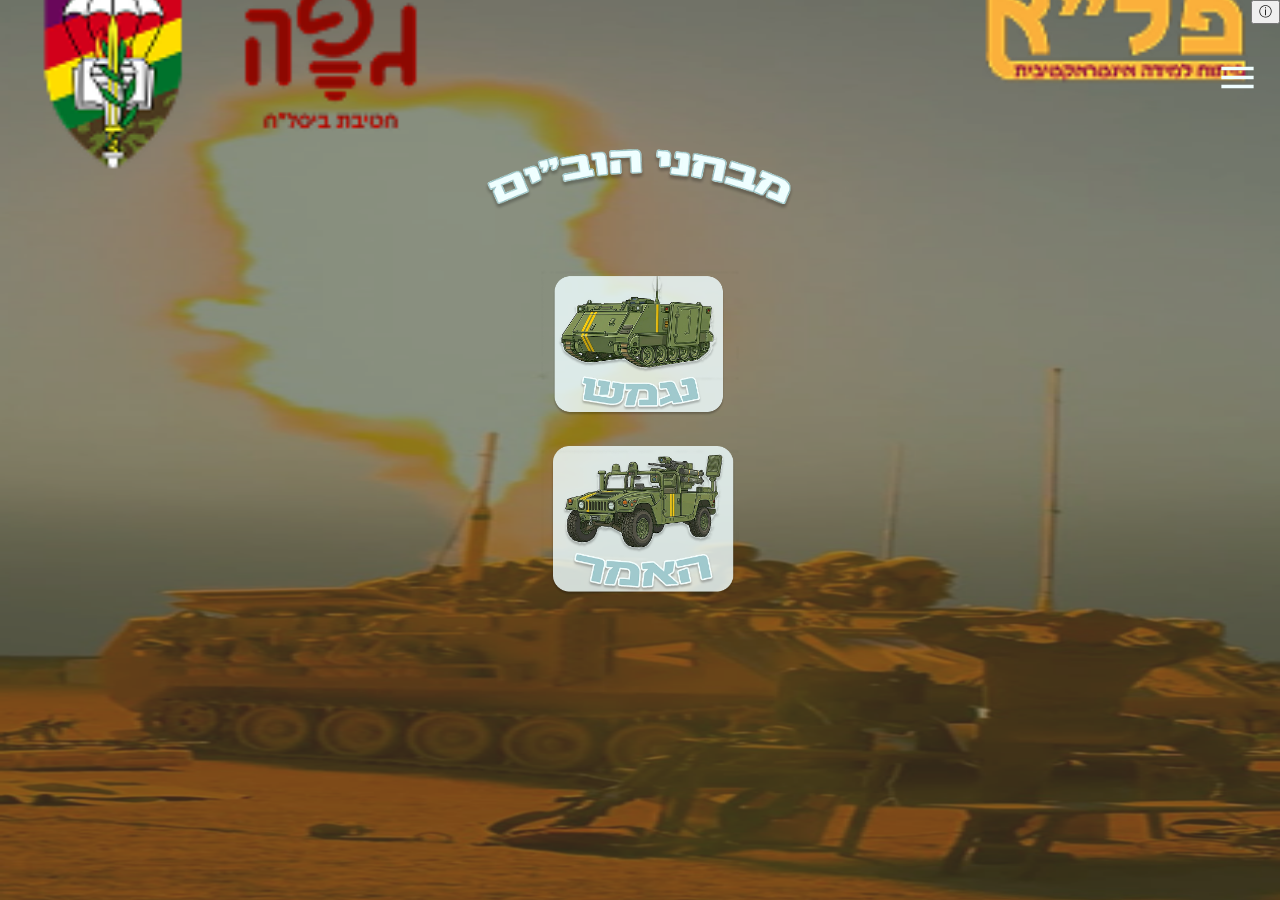
<file: page2.html>
<!DOCTYPE html>
<html lang="en">

<head>
  <meta charset="UTF-8">
  <meta name="viewport" content="width=device-width, initial-scale=1.0">
  <title>טעויות ירי</title>
  <link rel="stylesheet" href="index.css">
</head>

<body>
  <img class="navbar" src="assets/elements/logo.png" alt="icon 1">
  <img class="title" src="assets/elements/hobim.png" alt="icon 1">
<button id="infoBtn">
    ⓘ
</button>
    <div id="infoPopup" class="infoPopup">

    <div class="infoBox">

          <p>
לפניך מבחני הו"בים. בחר בנגמש / האמר ובמבחן הרלוונטי עבורך ובצע אותו.        </p>
                <button id="closeInfo">סגור</button>



    </div>

</div>
    <button id="menuBtn" class="menuBtn">

      <svg id="menuIcon" xmlns="http://www.w3.org/2000/svg" viewBox="0 -960 960 960">

        <path d="M120-240v-80h720v80H120Zm0-200v-80h720v80H120Zm0-200v-80h720v80H120Z" />

      </svg>

    </button>

    <div id="overlay"></div>

    <nav id="sideMenu">

      <a href="index.html">דף הבית</a>

      <a href="page1.html">טעויות ירי</a>

      <a href="page2.html">מבחני הו"בים</a>

      <a href="page3.html">בד״חים</a>

      <a href="page4.html">צייר על המרגמה</a>

    </nav>
   <div class="vehicleContainer">

    <img src="assets/titles/nag.png"
         class="vehicleBtn"
         id="nagmashBtn">

    <img src="assets/titles/ha.png"
         class="vehicleBtn"
         id="hummerBtn">

</div>


<div id="detailsPopup" class="popup">

    <div class="popupBox">
        <button id="closeDetails" class="closeDetails">
    ×
</button>
    </button>
        <h2>פרטים אישיים</h2>




        <input
        type="text"
        id="fullName"
        placeholder="שם מלא">


        <input
        type="number"
        id="battalion"
        placeholder="מספר גדוד">


        <button id="saveDetails">
            התחלת מבחן
        </button>

    </div>

</div>

<div id="testsContainer"></div>
</body>
<script>
       window.addEventListener("load", () => {
    const hasVisited = localStorage.getItem("infoSeen");

    if (!hasVisited) {
        infoPopup.classList.add("show");
        localStorage.setItem("infoSeen", "true");
    }
});
  const menuBtn =
    document.getElementById("menuBtn");

  const sideMenu =
    document.getElementById("sideMenu");

  const overlay =
    document.getElementById("overlay");

  menuBtn.addEventListener("click", () => {

    sideMenu.classList.toggle("active");

    overlay.classList.toggle("active");

    menuBtn.classList.toggle("active");

  });

  overlay.addEventListener("click", closeMenu);

  function closeMenu() {

    sideMenu.classList.remove("active");

    overlay.classList.remove("active");

    menuBtn.classList.remove("active");
  }

  const infoBtn = document.getElementById("infoBtn");
const infoPopup = document.getElementById("infoPopup");
const closeInfo = document.getElementById("closeInfo");

infoBtn.onclick = () => infoPopup.classList.add("show");

closeInfo.onclick = () => infoPopup.classList.remove("show");

infoPopup.onclick = e => {

    if (e.target === infoPopup) {

        infoPopup.classList.remove("show");
    }
};
const testsContainer = document.getElementById("testsContainer");

const popup = document.getElementById("detailsPopup");

const saveBtn = document.getElementById("saveDetails");
const closeDetails = document.getElementById("closeDetails");
const vehiclesContainer = document.getElementById("vehiclesContainer");
const nagmashBtn = document.getElementById("nagmashBtn");
const hummerBtn = document.getElementById("hummerBtn");
let selectedVehicle = "";
let selectedTest = "";
let selectedFile = "";

const tests = {
    nagmash: [
        {
            name: "קשת",
            file: "test.html"
        },
        {
            name: "פצמר אינרטי",
            file: "test.html"
        },
        {
            name: "עוקץ פלדה",
            file: "test.html"
        },
        {
            name: "נגמש",
            file: "test.html"
        },
        {
            name: "אלפא",
            file: "test.html"
        },
    ],

    hamer: [
        {
            name: "האמר",
            file: "test.html"
        },
        {
            name: "חנית",
            file: "test.html"
        },
        {
            name: "רגל עץ",
            file: "test.html"
        },
        {
            name: "פצמר אינרטי",
            file: "test.html"
        },
        {
            name: "עוקץ פלדה",
            file: "test.html"
        },
    ]
};

closeDetails.onclick = () => {
    popup.classList.remove("show");
};
function showTests(vehicle){

    selectedVehicle = vehicle;

    testsContainer.innerHTML = "";

    // מקטין את הכפתור שנבחר
    const selectedBtn =
        vehicle === "nagmash" ? nagmashBtn : hummerBtn;

    const otherBtn =
        vehicle === "nagmash" ? hummerBtn : nagmashBtn;

    selectedBtn.classList.add("selectedVehicle");
    otherBtn.style.display = "none";

    // כפתור חזרה
    const backBtn = document.createElement("button");
    backBtn.className = "backVehicleBtn";
    backBtn.innerText = "←";

    backBtn.onclick = () => {

        testsContainer.innerHTML = "";

        selectedBtn.classList.remove("selectedVehicle");
        otherBtn.style.display = "flex";

    };

    testsContainer.appendChild(backBtn);

    tests[vehicle].forEach(test=>{

        const btn = document.createElement("button");

        btn.className = "testBtn";
        btn.textContent = test.name;

        btn.onclick = ()=>{

            selectedTest = test.name;
            selectedFile = test.file;

            popup.classList.add("show");

        };

        testsContainer.appendChild(btn);

    });

}

document.getElementById("nagmashBtn").onclick = () => {
    showTests("nagmash");
};

document.getElementById("hummerBtn").onclick = () => {
    showTests("hamer");
};

saveBtn.onclick = () => {

    const fullName = document.getElementById("fullName").value.trim();
    const battalion = document.getElementById("battalion").value.trim();

    if (!fullName || !battalion) {
        alert("יש למלא את כל הפרטים");
        return;
    }


    sessionStorage.setItem("fullName", fullName);

    sessionStorage.setItem("battalion", battalion);

    sessionStorage.setItem("vehicle", selectedVehicle);

    sessionStorage.setItem("test", selectedTest);


    sessionStorage.setItem(
        "testId",
        selectedTest
    );


    popup.classList.remove("show");


    window.location.href = "test.html";

};
</script>


<div class="dots"></div>
</body>

<style>
  * {
    box-sizing: border-box;
  }

  body {
    margin: 0;
    overflow-x: hidden;
    margin: 0;
    min-height: 100vh;
    background-image: url("assets/backgrounds/bg1.png");
    background-size: 100vw 100vh;
    background-position: center;
    background-repeat: repeat-y;
    direction: rtl;
    font-family: "secular";

  }

  .header {
    position: fixed;
    top: 0;
    width: 100%;
    height: 90px;
    display: flex;
    justify-content: center;
    align-items: center;
    background: transparent;
    z-index: 1000;
  }
.selectedVehicle{

    position: fixed;

    top: 0%;

    left: 50%;

    transform: translateX(-50%) scale(.8);

    width: 300px;

    display: flex;
    flex-direction: column;
    align-items: center;
    justify-content: center;

    background: transparent !important;
    box-shadow: none !important;

    z-index: 1000;

    transition: .35s;
}

.backVehicleBtn{

    position: absolute;

    top:-50%;

    left: 20px;

    padding: 8px 16px;

    border: none;
    border-radius: 30px;

    background: rgba(231, 253, 254, 0);

    color: rgba(231,253,254,.9);

    font-family: secular;
    font-size: 1.6rem;
    font-weight: 600;

    box-shadow: 0 4px 10px rgba(0,0,0,.15);

    cursor: pointer;

    z-index: 1001;

    transition: .2s;
}

.backVehicleBtn:active{
    transform: scale(.95);
}

  .title {
    top: 20vh;
    width: min(70vw, 320px);
  }

  /* ===== WRAPPER ===== */
  .cardsWrapper {
    margin-top: -50px;
    width: 100%;
  }

  /* ===== TRACK ===== */
  .cardsTrack {
    display: flex;
    gap: 10px;
    overflow-x: auto;
    scroll-snap-type: x mandatory;
    -webkit-overflow-scrolling: touch;
    padding: 10px 10px;

    scrollbar-width: none;
  }

  .cardsTrack::-webkit-scrollbar {
    display: none;
  }

  /* ===== CARD ===== */
  .card {
    flex: 0 0 70vw;
    scroll-snap-align: center;

    background: #e7fdfea9;
    border-radius: 24px;
    padding: 10px;

    height: 55vh;

    box-shadow: 0 10px 25px rgba(0, 0, 0, 0.12);

    opacity: 0.5;
    transform: scale(0.95);
    transition: 0.3s;
  }

  .card.active {
    opacity: 1;
    transform: scale(1);
  }

  .cardContent {
    height: 100%;
    overflow-y: auto;
    direction: rtl;
    color: #5d6940;
    font-size: 1.1rem;
  }

  /* ===== TITLE INSIDE CARD ===== */
  h2 {
    text-align: center;
    color: #304d2f;
    font-size: 1.4rem;
  }

  /* ===== DOTS ===== */
  .dots {
    position: fixed;
    bottom: 12px;
    left: 50%;
    transform: translateX(-50%);
    display: flex;
    gap: 6px;
  }

  .dot {
    width: 7px;
    height: 7px;
    border-radius: 50%;
    background: #bbb;
  }

  .dot.active {
    background: #222;
  }

  /* ===== MENU ===== */
  .menuBtn {
    position: fixed;
    top: 50px;
    right: 15px;
    width: 55px;
    height: 55px;
    background: none;
    border: none;
    z-index: 1100;
  }

  
  #sideMenu.active {
    right: 0;
  }


  #overlay {
    position: fixed;
    inset: 0;
    background: rgba(0, 0, 0, 0.4);
    opacity: 0;
    pointer-events: none;
    transition: 0.3s;
    z-index: 1000;
  }

  #overlay.active {
    opacity: 1;
    pointer-events: all;
  }
#sideMenu a{

    text-decoration:none;

    color:#5d6940;

    font-size:1.8rem;

    font-weight: 580;

    padding:2vh 2vw;

    border-bottom:1px solid rgba(0,0,0,.08);

    transition:.25s;
}

  #sideMenu a:hover {

    background: #dce7d0;
  }

  :root {

    --menuColor: #EFFEFF;
    --menuOpenColor: #88b84d;

    --menuWidth: 55vw;

  }

  #sideMenu {

    position: fixed;

    top: 0;
    right: -100%;

    width: var(--menuWidth);

    height: 100vh;

    background: rgba(245, 250, 248, .95);

    backdrop-filter: blur(12px);

    border-radius: 30px 0 0 30px;

    display: flex;

    flex-direction: column;

    padding-top: 12vh;

    transition: .4s ease;

    z-index: 1000;
  }

  #sideMenu.active {

    right: 0;
  }

  
.infoBtn{
    position:fixed;
    top:92%;
    left:15px;
    width:28px;
    height:28px;
    border-radius:50%;
    border:none;
    background:#516b42;
    color:white;
    font-size:1.5rem;
    z-index:2000;
}

.infoPopup{
    position:fixed;
    inset:0;
    background:rgba(0,0,0,.4);
    display:none;
    justify-content:center;
    align-items:center;
    z-index:3000;
}

.infoPopup.show{
    display:flex;
}

.infoBox{
    background:#effeffc5;
    padding:10px;
    border-radius:20px;
    width:60%;
    max-width:300px;
    color: #516b42;
    text-align:center;
    font-size: 1.2rem;
    
}

#closeInfo{
      background:#effeffc5;
    padding:2px;
    border-radius:20px;
    width:60%;
    max-width:300px;
    color: #516b42;
    border: none;
    text-align:center;
     box-shadow: 0 6px 18px rgba(0, 0, 0, 0.2);
    font-size: 1.8rem;
    font-weight: 600;
    font-family: secular;
}
.vehicleContainer{
position: absolute;
    display:flex;
    flex-direction: column;
    justify-content:center;
top: 30%;
    gap:30px;
   left: 50%;
    transform: translateX(-50%);
   

}

.vehicleBtn{

    width:200px;

    cursor:pointer;

    transition:.3s;

}

.vehicleBtn:hover{

    transform:scale(1.05);

}

#testsContainer{

    position:absolute;
    top:55%;
    left:50%;
    transform:translateX(-50%);

    width:90%;

    display:grid;

    grid-template-columns: repeat(2, 1fr);

    gap:18px;

    justify-items:center;

}

.testBtn{

    width:40vw;

    height:50px;
cursor: pointer;
    border:none;

    border-radius:15px;

    background:#5d6940a5;

    color:#EFFEFF;

    font-size:1.5rem;

    font-family:secular;
    

}

.popup{

    position:fixed;

    inset:0;

    background:rgba(0,0,0,.45);

    display:none;

    justify-content:center;

    align-items:center;

    z-index:5000;

}

.popup.show{

    display:flex;

}

.popupBox{

    width:320px;

    background:#effeffbd;

    padding:20px;

    border-radius:20px;

    display:flex;

    flex-direction:column;

    gap:15px;

}

.popupBox input{

    height:45px;

    border-radius:12px;

    border:1px solid #ccc;


    padding:10px;
    font-family: secular;
    font-size:18px;

}

.popupBox button{

    height:45px;

    border:none;

    border-radius:12px;

    background:#5d6940;

    color:#effeff74;

    font-size:20px;
    font-family: secular;

}
.selectedVehicle{

    width:40vw;

    display:block;

    margin:auto;

}
/* #testsContainer{

    position:absolute;
    top:35%;
    left:50%;
    transform:translateX(-50%);

    width:100%;

    display:flex;
    flex-direction:column;
    align-items:center;

} */

@keyframes slideUp {

    from{
        opacity:0;
        transform:translateY(40px);
    }

    to{
        opacity:1;
        transform:translateY(0);
    }

}

.testBtn{

    animation:slideUp .45s ease forwards;
    opacity:0;

}

.testBtn:nth-child(1){animation-delay:.05s;}
.testBtn:nth-child(2){animation-delay:.12s;}
.testBtn:nth-child(3){animation-delay:.19s;}
.testBtn:nth-child(4){animation-delay:.26s;}
.testBtn:nth-child(5){animation-delay:.33s;}

.popup.show{

    display:flex;

}

.popupBox{

    transform:scale(.8);
    opacity:0;
    transition:.3s;

}

.popup.show .popupBox{

    transform:scale(1);
    opacity:1;

}

.backBtn{

    position: absolute;
top: -30%;
    width:10vw;
   left:10%;
    transform:translateX(-50%);
    height:4vh;

    border:none;

    border-radius:15px;

    background:#effeff;

    color:#516b42;

    font-size:1.1rem;

    font-family:secular;

    box-shadow:0 5px 15px rgba(0,0,0,.15);

}

.popupBox{

    width:320px;

    background:#effeffbd;

    padding:20px;

    border-radius:20px;

    display:flex;

    flex-direction:column;

    gap:15px;

    position:relative; /* חשוב */
}


#closeDetails{

    position:absolute;

    top:10px;

    left:12px;

    width:30px;
    height:30px;

    border:none;
    border-radius:60%;

    background:#5d694000;

    color:#5d6940;

    font-size:2rem;

    font-weight:bold;

    cursor:pointer;

    display:flex;
    justify-content:center;
    align-items:center;

    padding:0;

    /* box-shadow:0 4px 10px rgba(0,0,0,0.2); */

    transition:.2s;

}


.closeDetails:active{

    transform:scale(.85);

}
#saveDetails{

    height:50px;

    border:none;

    border-radius:18px;

    background:#5d6940;

    color:#EFFEFF;

    font-size:1.5rem;

    font-family:secular;

    cursor:pointer;

    box-shadow:0 6px 15px rgba(0,0,0,.25);

    transition:.2s;

}


#saveDetails:active{

    transform:scale(.95);

    background:#3f512d;

}
</style>
</html>
</file>
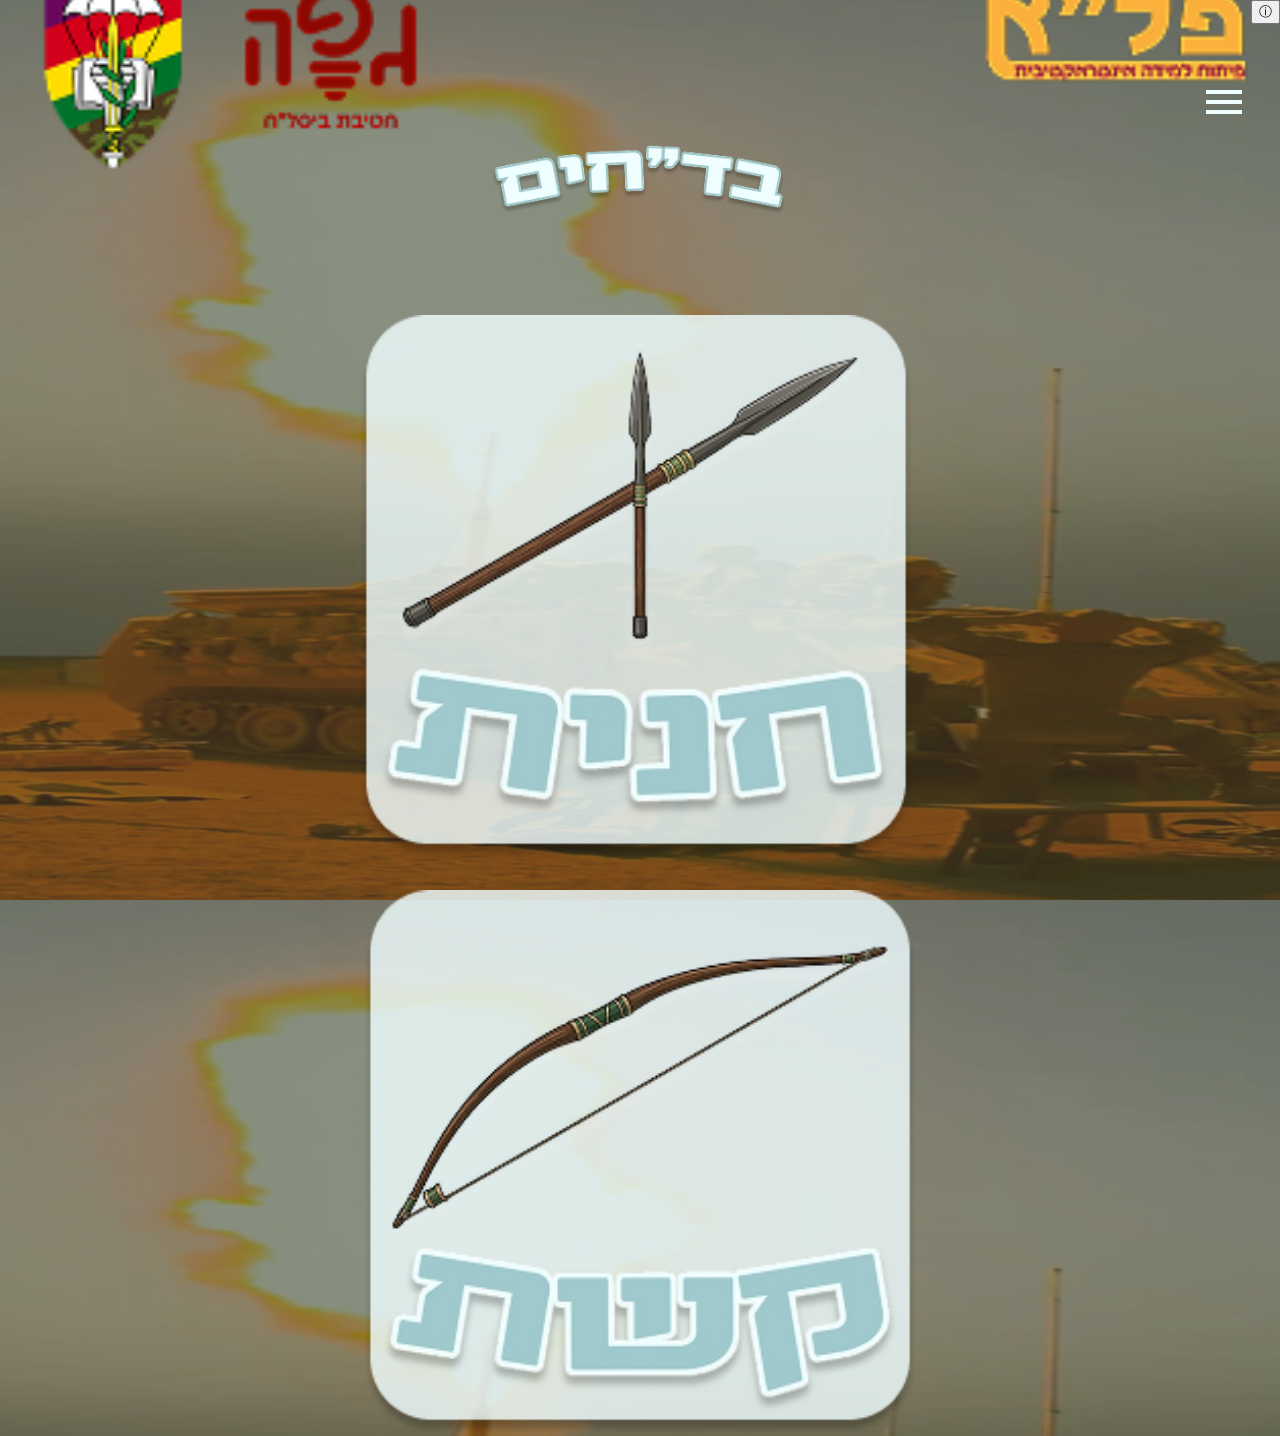
<file: page3.html>
<!DOCTYPE html>
<html lang="en">

<head>
  <meta charset="UTF-8">
  <meta name="viewport" content="width=device-width, initial-scale=1.0">
  <title>בד"חים</title>
  <link rel="stylesheet" href="index.css">
</head>

<body>
  <img class="navbar" src="assets/elements/logo.png" alt="icon 1">
  <img class="title" src="assets/elements/badahim.png" alt="icon 1">
 
 <div id="categoryScreen" class="categoryScreen">

    <img class="categoryBtn" id="btn1" src="assets/titles/h.png">

    <img class="categoryBtn" id="btn2" src="assets/titles/k.png">

</div>

<div id="viewer" class="viewer"></div>
     
      </div>
    </div>
<button id="infoBtn">
    ⓘ
</button>
    <div id="infoPopup" class="infoPopup">

    <div class="infoBox">

          <p>
לפנייך בד"חים, בחר בחנית / קשת וגלול למטה ולמעלה לצפייה בכל הבד"חים.        </p>
                <button id="closeInfo">סגור</button>



    </div>

</div>
    <button id="menuBtn" class="menuBtn">

      <svg id="menuIcon" xmlns="http://www.w3.org/2000/svg" viewBox="0 -960 960 960">

        <path d="M120-240v-80h720v80H120Zm0-200v-80h720v80H120Zm0-200v-80h720v80H120Z" />

      </svg>

    </button>

    <div id="overlay"></div>

    <nav id="sideMenu">

      <a href="index.html">דף הבית</a>

      <a href="page1.html">טעויות ירי</a>

      <a href="page2.html">מבחני הו"בים</a>

      <a href="page3.html">בד״חים</a>

      <a href="page4.html">צייר על המרגמה</a>

    </nav>
</body>
<script>
        window.addEventListener("load", () => {
    const hasVisited = localStorage.getItem("infoSeen");

    if (!hasVisited) {
        infoPopup.classList.add("show");
        localStorage.setItem("infoSeen", "true");
    }
});
  const menuBtn =
    document.getElementById("menuBtn");

  const sideMenu =
    document.getElementById("sideMenu");

  const overlay =
    document.getElementById("overlay");

  menuBtn.addEventListener("click", () => {

    sideMenu.classList.toggle("active");

    overlay.classList.toggle("active");

    menuBtn.classList.toggle("active");

  });

  overlay.addEventListener("click", closeMenu);

  function closeMenu() {

    sideMenu.classList.remove("active");

    overlay.classList.remove("active");

    menuBtn.classList.remove("active");
  }

  const albums = {

    btn1:[
        "assets/elements/h1.jpg",
        "assets/elements/h2.jpg",
        "assets/elements/h3.jpg",
        "assets/elements/h4.jpg",
        "assets/elements/h5.jpg",
        "assets/elements/h6.jpg",
        "assets/elements/h7.jpg",
        "assets/elements/h8.jpg",
    ],

    btn2:[
        "assets/elements/k1.jpg",
        "assets/elements/k2.jpg",
        "assets/elements/k3.jpg",
        "assets/elements/k4.jpg",
        "assets/elements/k5.jpg",
        "assets/elements/k6.jpg",
        "assets/elements/k7.jpg",
        "assets/elements/k8.jpg",
        "assets/elements/k9.jpg",
        "assets/elements/k10.jpg",
      
    ]

};

const categoryScreen=document.getElementById("categoryScreen");
const viewer=document.getElementById("viewer");

document.getElementById("btn1").onclick=()=>openAlbum("btn1");
document.getElementById("btn2").onclick=()=>openAlbum("btn2");

function openAlbum(name){

    categoryScreen.style.display="none";

    viewer.style.display="block";

    viewer.innerHTML="";

    albums[name].forEach(src=>{

        const img=document.createElement("img");

        img.src=src;

        viewer.appendChild(img);

    });

}

function openAlbum(name){

    if (navigator.vibrate) navigator.vibrate(20);

    categoryScreen.style.display="none";
    viewer.style.display="block";
    viewer.innerHTML="";

    albums[name].forEach(src=>{
        const img=document.createElement("img");
        img.src=src;
        viewer.appendChild(img);
    });
}

const infoBtn=document.getElementById("infoBtn");
const infoPopup=document.getElementById("infoPopup");
const closeInfo=document.getElementById("closeInfo");

infoBtn.onclick=()=>infoPopup.classList.add("show");
closeInfo.onclick=()=>infoPopup.classList.remove("show");

infoPopup.onclick=(e)=>{
    if(e.target===infoPopup){
        infoPopup.classList.remove("show");
    }
};
</script>


<div class="dots"></div>
</body>

<style>
  * {
    box-sizing: border-box;
  }

  body {
    margin: 0;
    overflow-x: hidden;
    margin: 0;
    min-height: 100vh;
    background-image: url("assets/backgrounds/bg1.png");
    background-size: 100vw 100vh;
    background-position: center;
    background-repeat: repeat-y;
    direction: rtl;
    font-family: "secular";

  }



  .title {
    top: 20vh;
    width: min(70vw, 320px);
  }

:root{

    --menuColor:#EFFEFF;
    --menuOpenColor:#88b84d;

    --menuWidth:55vw;

}

/* ================= MENU BUTTON ================= */

.menuBtn{

    position:absolute;

    top:8vh;
    right:2vw;

    width:60px;
    height:60px;

    border:none;

    background:none;

    cursor:pointer;

    z-index:1001;
}

#menuIcon{

    width:100%;
    height:100%;

    fill:var(--menuColor);

    transition:.3s;
}

.menuBtn.active #menuIcon{

    fill:var(--menuOpenColor);
    
}

.menuBtn.active{
    display: none;
}


#sideMenu{

    position:fixed;

    top:0;
    right:-100%;

    width:var(--menuWidth);

    height:100vh;

    background:rgba(245,250,248,.95);

    backdrop-filter:blur(12px);

    border-radius:30px 0 0 30px;

    display:flex;

    flex-direction:column;

    padding-top:12vh;

    transition:.4s ease;

    z-index:100000;
}

#sideMenu.active{

    right:0;
}

#sideMenu a{

    text-decoration:none;

    color:#5d6940;

    font-size:1.8rem;

    font-weight: 580;

    padding:2vh 2vw;

    border-bottom:1px solid rgba(0,0,0,.08);

    transition:.25s;
}

#sideMenu a:hover{

    background:#dce7d0;
}

 .categoryScreen{
    position:absolute;
    top:35%;
    width:100%;
    display:flex;
    flex-direction:column;
    align-items:center;
    gap:30px;
}

.categoryBtn{
    width:45vw;
    cursor:pointer;
}
.viewer{
    display:none;

    position:absolute;
    top:65%;
    left:50%;
    transform:translate(-50%,-50%);

    width:70vw;
    height:70vh;

    overflow-y:auto;
    scroll-snap-type:y mandatory;

}

.viewer::-webkit-scrollbar{
    display:none;
}

.viewer img{
    width:100%;
    height:80vh;

    object-fit:contain;

    scroll-snap-align:start;

    background: #effeff00;
}

.categoryBtn{
    width:45vw;
    cursor:pointer;

    transition:transform .18s ease,
               filter .18s ease,
               opacity .25s ease;
}

.categoryBtn:hover{
    transform:scale(1.05);
}

.categoryBtn:active{
    transform:scale(0.92);
}

.categoryBtn.clicked{
    transform:scale(0.88);
    opacity:0;
    filter:blur(4px);
}


.infoBtn{
    position:fixed;
    top:92%;
    left:15px;
    width:28px;
    height:28px;
    border-radius:50%;
    border:none;
    background:#516b42;
    color:white;
    font-size:1.5rem;
    z-index:200000;
}

.infoPopup{
    position:fixed;
    inset:0;
    background:rgba(0,0,0,.4);
    display:none;
    justify-content:center;
    align-items:center;
    z-index:3000;
}

.infoPopup.show{
    display:flex;
}

.infoBox{
    background:#effeffc5;
    padding:10px;
    border-radius:20px;
    width:60%;
    max-width:300px;
    color: #516b42;
    text-align:center;
    font-size: 1.2rem;
    
}

#closeInfo{
      background:#effeffc5;
    padding:2px;
    border-radius:20px;
    width:60%;
    max-width:300px;
    color: #516b42;
    border: none;
    text-align:center;
     box-shadow: 0 6px 18px rgba(0, 0, 0, 0.2);
    font-size: 1.8rem;
    font-weight: 600;
    font-family: secular;
}

</style>
</html>
</file>
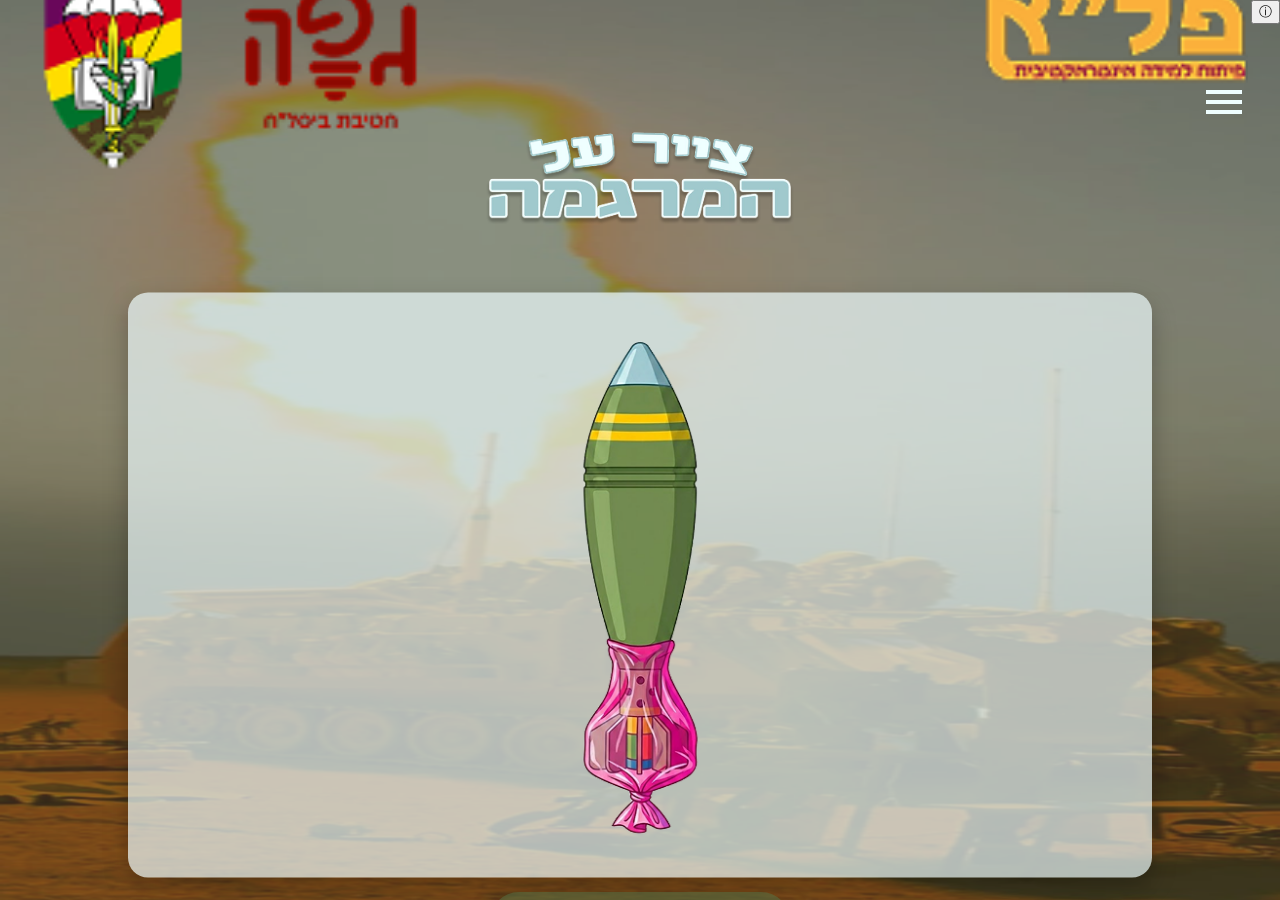
<file: page4.html>
<!DOCTYPE html>
<html lang="en">

<head>
  <meta charset="UTF-8">
  <meta name="viewport" content="width=device-width, initial-scale=1.0">
  <title>צייר על המרגמה</title>
  <link rel="stylesheet" href="index.css">
</head>

<body>
  <img class="navbar" src="assets/elements/logo.png" alt="icon 1">
  <img class="title" src="assets/elements/drawOnTheMargema.png" alt="icon 1">
<button id="infoBtn">
    ⓘ
</button>
<div id="infoPopup" class="infoPopup">

    <div class="infoBox">

          <p>
             כמו שאנו כותבים על המרגמות לפני שיגור, בביסלח אפשר לעשות זאת גם דיגיטלית. ציירו / כתבו על המרגמה ושלחו (שגרו) לאנשים שאתם אוהבים בעזרת כפתור השיתוף מצד שמאל למטה. בהצלחה!
        </p>
                <button id="closeInfo">סגור</button>



    </div>

</div>
 <div class="drawArea">

    <img id="baseImage" src="assets/elements/margema.png">

    <canvas id="paintCanvas"></canvas>

</div>
<div class="toolbar">

    <button id="penBtn" class="toolBtn activeTool">
        <img src="assets/icons/draw.png" alt="">
    </button>

    <button id="eraserBtn" class="toolBtn">
        <img src="assets/icons/erase.png" alt="">
    </button>

    <input type="color" id="colorPicker" value="#88b84d">

    <div class="sizeBox">

        <button id="sizeBtn" class="toolBtn">
            <img src="assets/icons/size.png" alt="">
        </button>

        <div id="sizePopup" class="sizePopup">
            <input
                type="range"
                id="sizePicker"
                min="2"
                max="30"
                value="5">

            <span id="sizeValue">5</span>
        </div>

    </div>

    <button id="clearBtn" class="toolBtn">
        <img src="assets/icons/delete.png" alt="">
    </button>

    <button id="shareBtn" class="toolBtn">
        <img src="assets/icons/share.png" alt="">
    </button>

</div>
</div>
      </div>
    </div>
    <button id="menuBtn" class="menuBtn">

      <svg id="menuIcon" xmlns="http://www.w3.org/2000/svg" viewBox="0 -960 960 960">

        <path d="M120-240v-80h720v80H120Zm0-200v-80h720v80H120Zm0-200v-80h720v80H120Z" />

      </svg>

    </button>
<!-- <div class="inst">צייר על המרגמה ושגר אותה למישהו שאתה אוהב!</div> -->
    <div id="overlay"></div>

    <nav id="sideMenu">

      <a href="index.html">דף הבית</a>

      <a href="page1.html">טעויות ירי</a>

      <a href="page2.html">מבחני הו"בים</a>

      <a href="page3.html">בד״חים</a>

      <a href="page4.html">צייר על המרגמה</a>

    </nav>
</body>
<script>
    window.addEventListener("load", () => {
    const hasVisited = localStorage.getItem("infoSeen");

    if (!hasVisited) {
        infoPopup.classList.add("show");
        localStorage.setItem("infoSeen", "true");
    }
    const img = document.getElementById("baseImage");

img.onload = () => {
    resizeCanvas();
};
});
  const menuBtn =
    document.getElementById("menuBtn");

  const sideMenu =
    document.getElementById("sideMenu");

  const overlay =
    document.getElementById("overlay");

  menuBtn.addEventListener("click", () => {

    sideMenu.classList.toggle("active");

    overlay.classList.toggle("active");

    menuBtn.classList.toggle("active");

  });

  overlay.addEventListener("click", closeMenu);

  function closeMenu() {

    sideMenu.classList.remove("active");

    overlay.classList.remove("active");

    menuBtn.classList.remove("active");
  }

 const canvas = document.getElementById("paintCanvas");
const ctx = canvas.getContext("2d");

function resizeCanvas() {

    const rect = canvas.getBoundingClientRect();
    const ratio = window.devicePixelRatio || 1;

    canvas.width = rect.width * ratio;
    canvas.height = rect.height * ratio;

    ctx.setTransform(ratio, 0, 0, ratio, 0, 0);

    ctx.lineCap = "round";
    ctx.lineJoin = "round";
}

resizeCanvas();
window.addEventListener("resize", resizeCanvas);

let drawing = false;
let color = "#516b42";
let size = 5;
let erase = false;

function getPos(e) {
    return {
        x: e.offsetX,
        y: e.offsetY
    };
}

/* ---------- ציור ---------- */

function start(e) {

    e.preventDefault();

    drawing = true;

    const p = getPos(e);

    ctx.beginPath();
    ctx.moveTo(p.x, p.y);
}

function draw(e) {

    if (!drawing) return;

    e.preventDefault();

    const p = getPos(e);

    ctx.globalCompositeOperation = erase
        ? "destination-out"
        : "source-over";

    ctx.strokeStyle = color;
    ctx.lineWidth = erase ? 25 : size;

    ctx.lineTo(p.x, p.y);
    ctx.stroke();
}

function stop() {

    drawing = false;
}

/* ---------- Pointer Events (עובד גם במחשב וגם באייפון) ---------- */

canvas.addEventListener("pointerdown", start);
canvas.addEventListener("pointermove", draw);
window.addEventListener("pointerup", stop);
window.addEventListener("pointercancel", stop);

/* ---------- צבע ---------- */

colorPicker.oninput = e => {

    erase = false;
    color = e.target.value;
};

/* ---------- מחק ---------- */

eraserBtn.onclick = () => {

    erase = true;
};

/* ---------- ניקוי ---------- */

clearBtn.onclick = () => {

    ctx.clearRect(0, 0, canvas.width, canvas.height);
};

/* ---------- שיתוף ---------- */

shareBtn.onclick = async () => {

    const out = document.createElement("canvas");

    out.width = canvas.width;
    out.height = canvas.height;

    const octx = out.getContext("2d");

    octx.fillStyle = "#fff";
    octx.fillRect(0, 0, out.width, out.height);

    const img = document.getElementById("baseImage");

    octx.drawImage(img, 0, 0, out.width, out.height);
    octx.drawImage(canvas, 0, 0);

    const blob = await new Promise(r => out.toBlob(r));

    const file = new File(
        [blob],
        "drawing.png",
        { type: "image/png" }
    );

    if (navigator.canShare) {

        navigator.share({

            files: [file],

            title: "הנה הציור שלי על המרגמה, אין על קורס מרגמות בביסלח!"

        });

    }

};

/* ---------- גודל עט ---------- */

const sizeBtn = document.getElementById("sizeBtn");
const sizePopup = document.getElementById("sizePopup");
const sizePicker = document.getElementById("sizePicker");
const sizeValue = document.getElementById("sizeValue");

sizeBtn.onclick = () => {

    sizePopup.classList.toggle("show");
};

sizePicker.oninput = e => {

    size = Number(e.target.value);
    sizeValue.textContent = size;
};

/* ---------- חלון מידע ---------- */

const infoBtn = document.getElementById("infoBtn");
const infoPopup = document.getElementById("infoPopup");
const closeInfo = document.getElementById("closeInfo");

infoBtn.onclick = () => infoPopup.classList.add("show");

closeInfo.onclick = () => infoPopup.classList.remove("show");

infoPopup.onclick = e => {

    if (e.target === infoPopup) {

        infoPopup.classList.remove("show");
    }
};
</script>


<div class="dots"></div>
</body>

<style>
  * {
    box-sizing: border-box;
  }

  body {
    margin: 0;
    overflow-x: hidden;
    margin: 0;
    min-height: 100vh;
    background-image: url("assets/backgrounds/bg1.png");
    background-size: 100vw 100vh;
    background-position: center;
    background-repeat: repeat-y;
    direction: rtl;
    font-family: "secular";

  }
.toolBtn svg{
    width:22px;
    height:22px;
    display:block;
    flex-shrink:0;
    fill:#516b42;
}


  .title {
    top: 20vh;
    width: min(70vw, 320px);
  }

:root{

    --menuColor:#EFFEFF;
    --menuOpenColor:#88b84d;

    --menuWidth:55vw;

}

/* ================= MENU BUTTON ================= */

.menuBtn{

    position:absolute;

    top:8vh;
    right:2vw;

    width:60px;
    height:60px;

    border:none;

    background:none;

    cursor:pointer;

    z-index:1001;
}

#menuIcon{

    width:100%;
    height:100%;

    fill:var(--menuColor);

    transition:.3s;
}

.menuBtn.active #menuIcon{

    fill:var(--menuOpenColor);
    
}

.menuBtn.active{
    display: none;
}


#sideMenu{

    position:fixed;

    top:0;
    right:-100%;

    width:var(--menuWidth);

    height:100vh;

    background:rgba(245,250,248,.95);

    backdrop-filter:blur(12px);

    border-radius:30px 0 0 30px;

    display:flex;

    flex-direction:column;

    padding-top:12vh;

    transition:.4s ease;

    z-index:100000;
}

#sideMenu.active{

    right:0;
}

#sideMenu a{

    text-decoration:none;

    color:#5d6940;

    font-size:1.8rem;

    font-weight: 580;

    padding:2vh 2vw;

    border-bottom:1px solid rgba(0,0,0,.08);

    transition:.25s;
}

#sideMenu a:hover{

    background:#dce7d0;
}

 .categoryScreen{
    position:absolute;
    top:35%;
    width:100%;
    display:flex;
    flex-direction:column;
    align-items:center;
    gap:30px;
}

.categoryBtn{
    width:45vw;
    cursor:pointer;
}
.viewer{
    display:none;

    position:absolute;
    top:65%;
    left:50%;
    transform:translate(-50%,-50%);

    width:70vw;
    height:70vh;

    overflow-y:auto;
    scroll-snap-type:y mandatory;

}

.viewer::-webkit-scrollbar{
    display:none;
}

.viewer img{
    width:100%;
    height:80vh;

    object-fit:contain;

    scroll-snap-align:start;

    background: #effeff00;
}

.categoryBtn{
    width:45vw;
    cursor:pointer;

    transition:transform .18s ease,
               filter .18s ease,
               opacity .25s ease;
}

.categoryBtn:hover{
    transform:scale(1.05);
}

.categoryBtn:active{
    transform:scale(0.92);
}

.categoryBtn.clicked{
    transform:scale(0.88);
    opacity:0;
    filter:blur(4px);
}
.drawArea{

    position:absolute;

    top:65%;

    left:50%;

    transform:translate(-50%,-50%);

    width:80vw;

    height:65vh;

    border-radius:20px;

    overflow:hidden;

    background:#effeffae;

    box-shadow:0 10px 25px rgba(0,0,0,.25);

}

#baseImage{

    position:absolute;

    width:100%;

    height:100%;

    object-fit:contain;

    pointer-events:none;
}

#paintCanvas{

    position:absolute;

    width:100%;

    height:100%;

    touch-action:none;
}

.toolbar{

    position:fixed;

    bottom:-50px;

    left:50%;

    transform:translateX(-50%);

    display:flex;

    align-items:center;

    gap:6px;

    background:#516b4294;      /* הצבע האחיד */

    padding:10px 15px;

    border-radius:60px;

    box-shadow:0 8px 25px rgba(0,0,0,.25);

    z-index:500;
}


.toolBtn{

    width:38px;

    height:38px;

    border:none;

    border-radius:50%;

    background:#effeffae;

    font-size:22px;

    cursor:pointer;

    transition:.2s;

    display:flex;
    color: #5d6940;
    justify-content:center;

    align-items:center;
}

.toolBtn:active{

    transform:scale(.9);

}

.toolBtn.activeTool{


    color:#effeffae;

}
#baseImage{
    position:absolute;
    width:100%;
    height:100%;
    object-fit:contain;
    pointer-events:none;
    z-index:1;
}

#paintCanvas{
    position:absolute;
    top:0;
    left:0;
    width:100%;
    height:100%;
    touch-action:none;
    z-index:2;
}

.sizeBox{
    position:relative;
}

.sizePopup{

    position:absolute;

    bottom:55px;

    left:50%;

    transform:translateX(-50%);

    display:none;

    background:rgba(255, 255, 255, 0.521);

    padding:6px;

    border-radius:18px;

    box-shadow:0 8px 18px rgba(0,0,0,.2);

}

.sizePopup.show{

    display:flex;

    flex-direction:column;

    align-items:center;
    gap:8px;

}

#sizePicker{

    width:120px;

}

#sizeValue{

    font-size:1.5rem;

    color:#516b42;

    font-weight:bold;

}

.infoBtn{
    position:fixed;
    top:92%;
    left:15px;
    width:28px;
    height:28px;
    border-radius:50%;
    border:none;
    background:#516b42;
    color:white;
    font-size:1.5rem;
    z-index:2000;
}

.infoPopup{
    position:fixed;
    inset:0;
    background:rgba(0,0,0,.4);
    display:none;
    justify-content:center;
    align-items:center;
    z-index:3000;
}

.infoPopup.show{
    display:flex;
}

.infoBox{
    background:#effeffc5;
    padding:10px;
    border-radius:20px;
    width:60%;
    max-width:300px;
    color: #516b42;
    text-align:center;
    font-size: 1.2rem;
    
}

#closeInfo{
      background:#effeffc5;
    padding:2px;
    border-radius:20px;
    width:60%;
    max-width:300px;
    color: #516b42;
    border: none;
    text-align:center;
     box-shadow: 0 6px 18px rgba(0, 0, 0, 0.2);
    font-size: 1.8rem;
    font-weight: 600;
    font-family: secular;
}
</style>
</html>
</file>
<file: index.css>
body {
    margin: 0;
    min-height: 100vh;
    background-image: url("assets/backgrounds/bg1.png");
    background-size: 100vw 100vh;
    background-position: center;
    background-repeat:repeat-y;
    direction: rtl;
    overflow-x: hidden;
    font-family: "secular";
}

@font-face {
    font-family: "secular";
    src: url("assets/fonts/carmelitregular.woff");
}
.navbar {
    position: absolute;
    top: 10%;
    left: 50%;
    width: 95%;
    transform: translate(-50%, -50%);
}

.title {
    position: absolute;
    top: 35%;
    left: 50%;
    width: 90vw;
    transform: translate(-50%, -50%);
}


.titlePopUp {
    position: absolute;
    top: 28%;
    left: 50%;
    width: 60vw;
    z-index: 1000000000000000;
    transform: translate(-50%, -50%);
}

.text{
    position: absolute;
    top: 32%;
    left: 50%;
    transform: translateX(-50%);
    width: 300px;
    text-align: right;
    font-size: 1.2rem;
    z-index: 100;
    direction: rtl;

}
.popUpBackground {
    position: absolute;
    top: 20%;
    left: 50%;
    transform: translateX(-50%);
    z-index: 10000000;
}


.title2 {
    position: absolute;
    top: 38%;
    left: 50%;
    transform: translate(-50%, -50%);
}

.button {
    cursor: pointer;
    position: absolute;
    top: 70%;
    left: 50%;
    transform: translateX(-50%);
    -webkit-tap-highlight-color: transparent;
    user-select: none;
    touch-action: manipulation;
    transition: transform 0.3s ease, filter 0.3s ease;
}

.button:hover {
    transform: translateX(-50%) scale(1.1);
    filter: drop-shadow(0 0 12px rgba(255, 255, 255, 0.8));
}

.button:active {
    transform: translateX(-50%) scale(0.95);
}

.byGuylee {
    position: absolute;
    bottom: -130%;
    left: 50%;
    transform: translateX(-50%);
}

.margrmot {
    position: absolute;
    top: 90%;
    left: 50%;
    width: 60vw;
    transform: translateX(-50%);
    z-index: 10;
}
.inst {
    position: absolute;
    top: 98%;
    left: 45%;
    width: 92vw;
    font-size: 1.1rem;
    color: aliceblue;
    transform: translateX(-50%);
    z-index: 10;
}


.dailyTitle {
    position: absolute;
    top:-13%;
    left: 50%;
    width: 60vw;
    transform: translateX(-50%);
    z-index: 10;
}
.text {
    position: absolute;
    top: 97%;
    left: 50%;
    width: 85vw;
    font-size: 1.3rem;
    color: #EFFEFF;
    text-align: center;
    transform: translateX(-50%);
}


:root{

    --menuColor:#EFFEFF;
    --menuOpenColor:#88b84d;

    --menuWidth:55vw;

}

/* ================= MENU BUTTON ================= */

.menuBtn{

    position:absolute;

    top:8vh;
    right:2vw;

    width:60px;
    height:60px;

    border:none;

    background:none;

    cursor:pointer;

    z-index:1001;
}

#menuIcon{

    width:100%;
    height:100%;

    fill:var(--menuColor);

    transition:.3s;
}

.menuBtn.active #menuIcon{

    fill:var(--menuOpenColor);
    
}

.menuBtn.active{
    display: none;
}
/* ================= OVERLAY ================= */

#overlay{

    position:fixed;

    inset:0;

    background:rgba(0,0,0,.45);

    backdrop-filter:blur(4px);

    opacity:0;

    pointer-events:none;

    transition:.35s;

    z-index:999;
}

#overlay.active{

    opacity:1;

    pointer-events:auto;
}

/* ================= SIDE MENU ================= */

#sideMenu{

    position:fixed;

    top:0;
    right:-100%;

    width:var(--menuWidth);

    height:100vh;

    background:rgba(245,250,248,.95);

    backdrop-filter:blur(12px);

    border-radius:30px 0 0 30px;

    display:flex;

    flex-direction:column;

    padding-top:12vh;

    transition:.4s ease;

    z-index:100000;
}

#sideMenu.active{

    right:0;
}
#sideMenu a{

    text-decoration:none;

    color:#5d6940;

    font-size:1.8rem;

    font-weight: 580;

    padding:2vh 2vw;

    border-bottom:1px solid rgba(0,0,0,.08);

    transition:.25s;
}
#sideMenu a:hover{

    background:#dce7d0;
}

.cardsWrapper {
  position: absolute;
  top: 35%;
  width: 100vw;

  overflow-x: auto;
  display: flex;

  scroll-snap-type: x mandatory;
  scroll-behavior: smooth;
  -webkit-overflow-scrolling: touch;

  padding: 0 10vw;
}

/* הקרוסלה */
.cardsTrack {
  display: flex;
  gap: 16px;
}

/* הכרטיסים */
.card {
  flex: 0 0 80vw;   /* 👈 קטן יותר = רואים שכנים */
  height: 45vh;

  background: #e7fdfed0;
  border-radius: 28px;

  scroll-snap-align: center;

  box-shadow: 0 12px 30px rgba(0,0,0,0.18);

  display: flex;
  flex-direction: column;

  padding: 18px;

  /* אפקט יותר "רך" */
  transition: transform 0.3s ease;
}

/* אפקט UX נחמד - הכרטיס האמצעי יותר מודגש */
.card:active {
  transform: scale(0.98);
}

/* כותרת */
/* .card h2 {
  margin: 0 0 10px 0;
  font-size: 18px;
} */

/* גלילה פנימית */
.cardContent {
  overflow-y: auto;
  flex: 1;
  padding-right: 8px;
  font-size: 1.2px;
  line-height: 1.4;
}

.card {
  transition: transform 0.35s ease, filter 0.35s ease, opacity 0.35s ease;
  opacity: 0.4;
  filter: blur(2px);
  transform: scale(0.9);
}

/* כרטיס מרכזי */
.card.active {
  opacity: 1;
  filter: blur(0px);
  transform: scale(1.08);
  z-index: 2;
}

/* חצים */
.arrow {
  position: absolute;
  top: 50%;
  transform: translateY(-50%);
  width: 42px;
  height: 42px;
  border-radius: 50%;
  border: none;
  background: white;
  font-size: 22px;
  cursor: pointer;
  z-index: 10;
  box-shadow: 0 6px 20px rgba(0,0,0,0.2);
}

.arrow.left { left: 10px; }
.arrow.right { right: 10px; }

/* נקודות */
.dots {
  position: absolute;
  bottom: 18%;
  width: 100%;
  display: flex;
  justify-content: center;
  gap: 8px;
}

.dot {
  width: 8px;
  height: 8px;
  border-radius: 50%;
  background: #bbb;
  transition: 0.3s;
}

.dot.active {
  background: #333;
  transform: scale(1.3);
}
</file>
